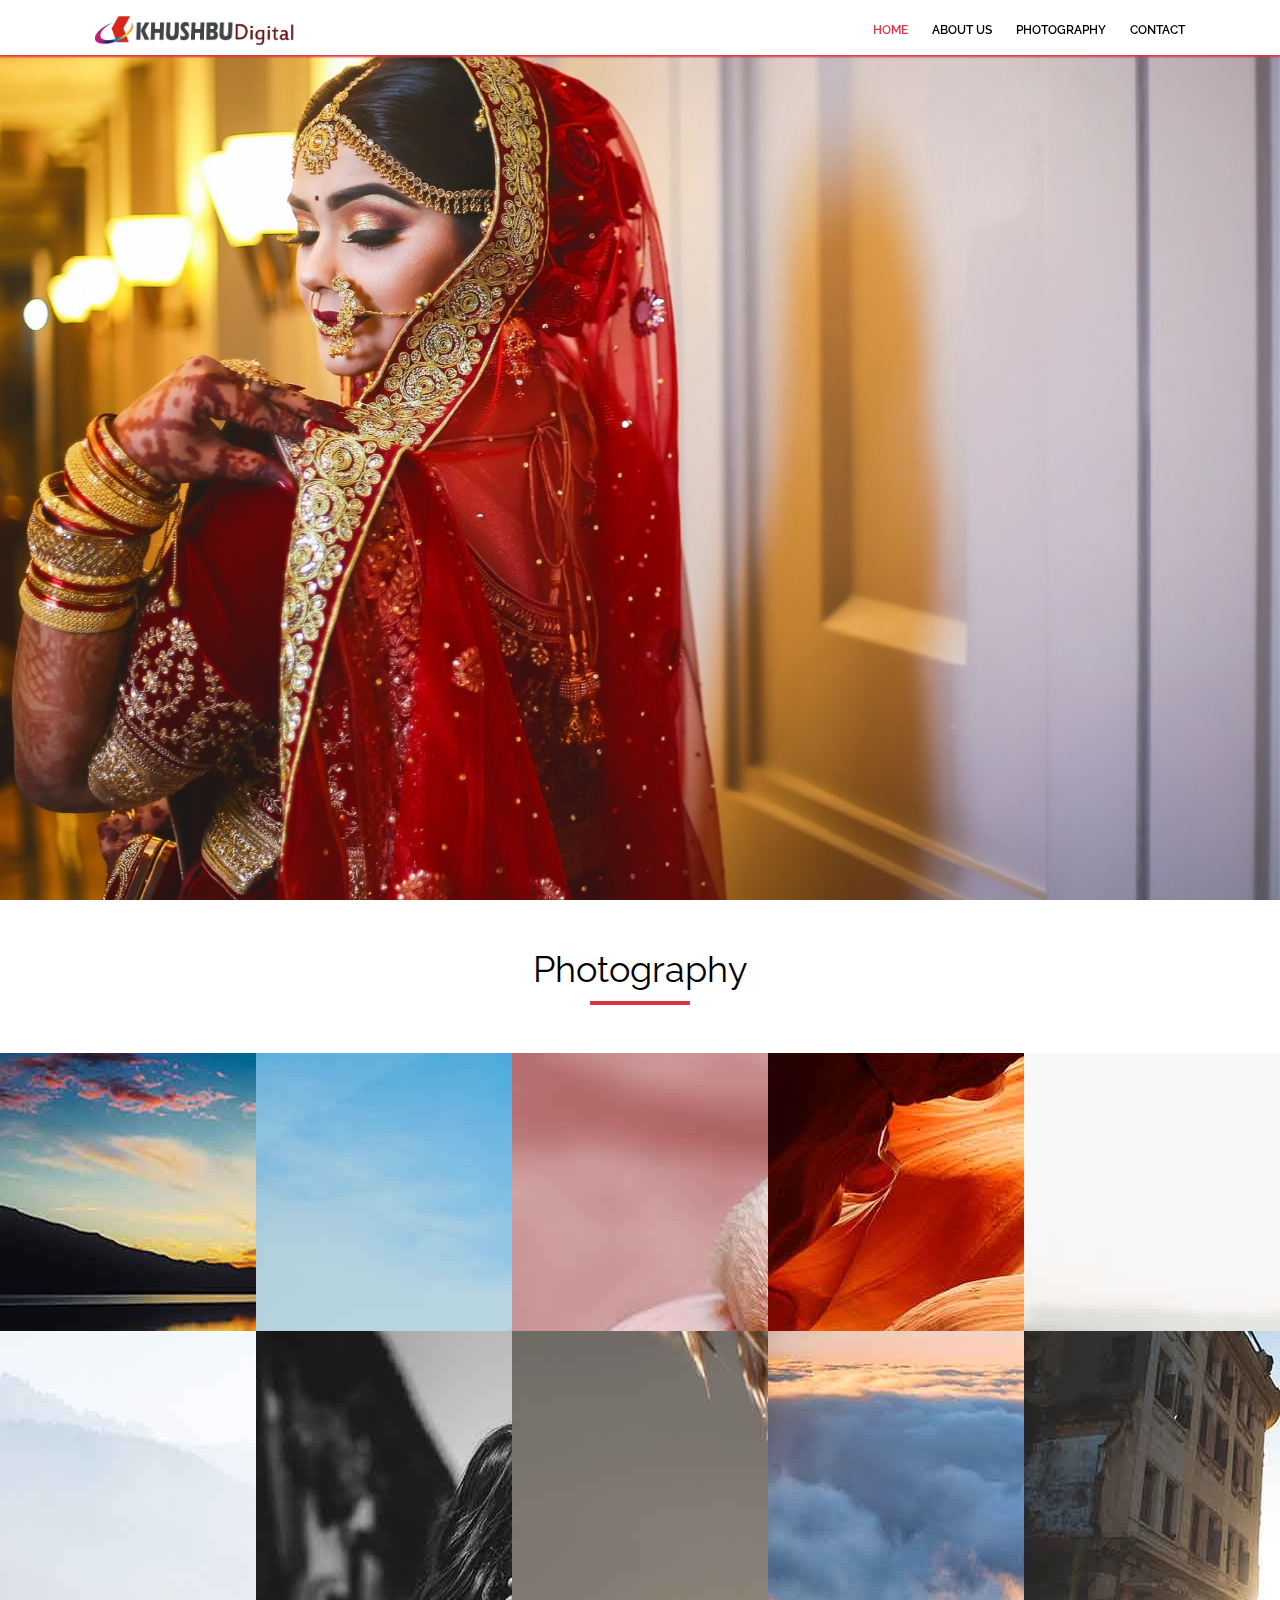
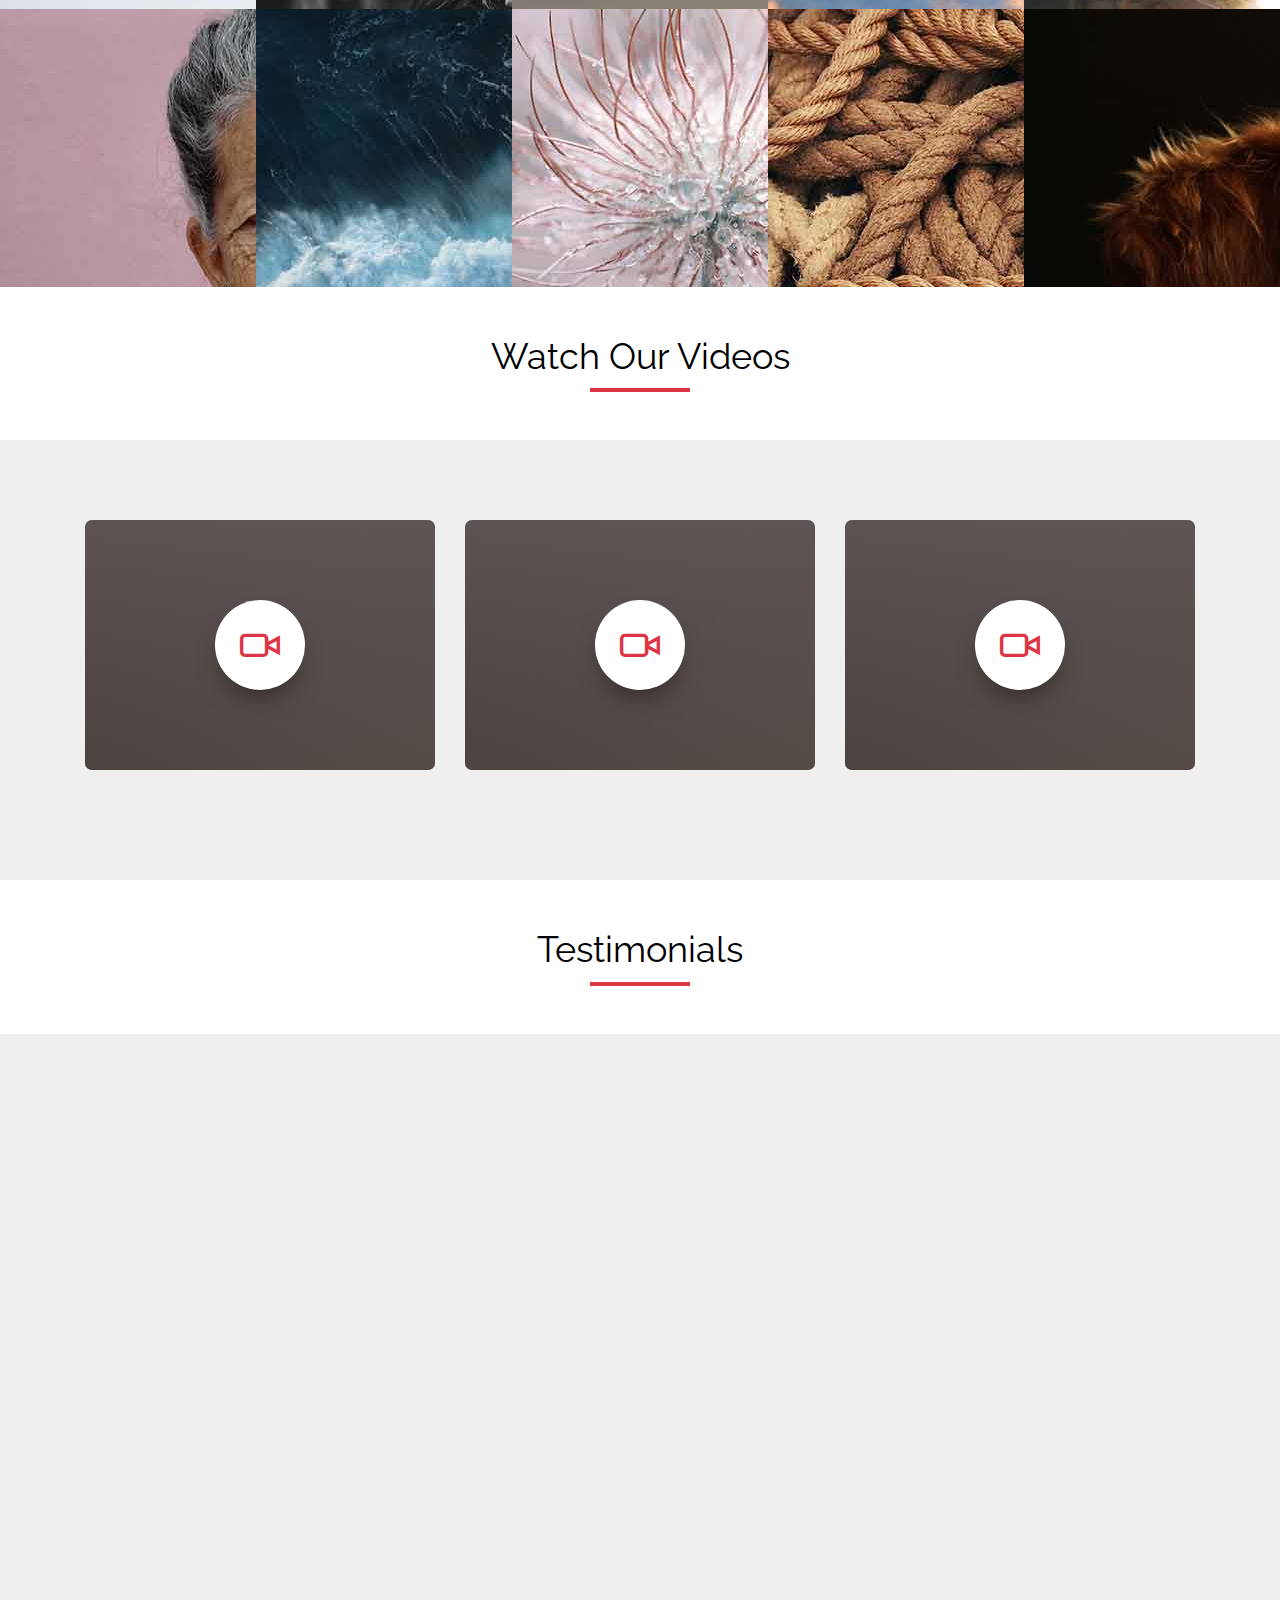
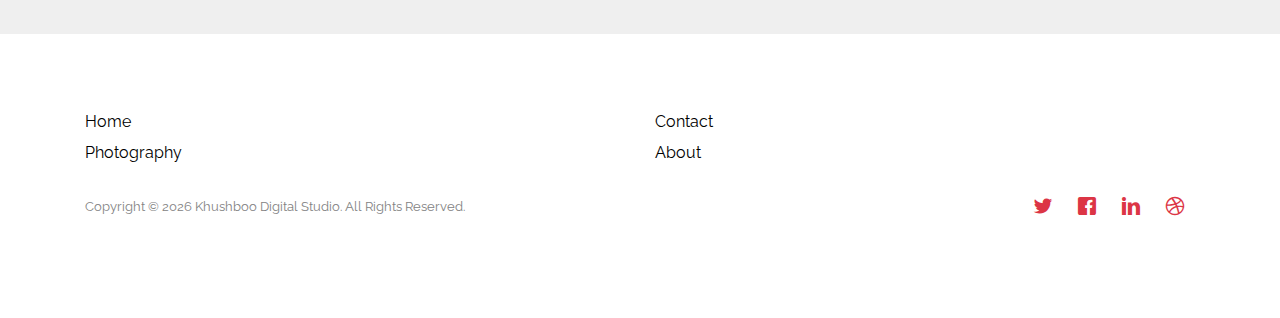
<file: index.html>
<!DOCTYPE html>
<html lang="en">

<head>
	<meta charset="UTF-8">
	<meta name="viewport" content="width=device-width, initial-scale=1.0">
	<meta http-equiv="X-UA-Compatible" content="ie=edge">
	<title>Khushboo Digital</title>
	<!-- <meta name="description" content="Free HTML5 Website Template by FreeHTML5.co" /> -->
	<!-- font awesome Icons -->
	<link rel="stylesheet" href="https://cdnjs.cloudflare.com/ajax/libs/font-awesome/4.7.0/css/font-awesome.min.css">
	<!-- Google Fonts -->
	<link href='https://fonts.googleapis.com/css?family=Raleway:400,300,600,400italic,700' rel='stylesheet'
		type='text/css'>
	<!-- Animate.css -->
	<link rel="stylesheet" href="css/animate.css">
	<!-- Icomoon Icon Fonts-->
	<link rel="stylesheet" href="css/icomoon.css">
	<!-- Bootstrap  -->
	<link rel="stylesheet" href="css/bootstrap.css">
	<!-- Magnific Popup -->
	<link rel="stylesheet" href="css/magnific-popup.css">
	<!-- Owl Carousel  -->
	<link rel="stylesheet" href="css/owl.carousel.min.css">
	<link rel="stylesheet" href="css/owl.theme.default.min.css">
	<link rel="stylesheet" href="css/swiper.min.css">
	<link rel="stylesheet" href="css/bannerslider.css">
	<link rel="stylesheet" href="css/owl.carousel.min.css">
	<link rel="stylesheet" href="css/photographyslider.css">
	<!-- Theme style  -->
	<link rel="stylesheet" href="css/style.min.css">
	<!-- Modernizr JS -->
	<script src="js/modernizr-2.6.2.min.js"></script>

</head>

<body>
	<div class="gtco-loader"></div>

	<div id="page">
		<!-- Header  -->
		<nav class="gtco-nav" role="navigation">
			<div class="gtco-container fixed-top d-flex justify-content-between align-items-center">
				<div id="gtco-logo">
					<a href="index.html">
						<img src="./images/logo.png" width="200" alt="Logo">
					</a>
				</div>
				<div class="menu-1">
					<ul class="mb-0">
						<li class="active"><a href="index.html">Home</a></li>
						<li><a href="about.html">About Us</a></li>
						<li>
							<a href="photography.html">Photography</a>
						</li>
						<li><a href="contact.html">Contact</a></li>
					</ul>
				</div>
			</div>
		</nav>
		<!-- Ends: Header -->

		<!-- Banner Slider section  -->
		<!-- <section class="bannerslider owl-theme"> -->
		<div class="banner-ilu0 home-swiper-container">
			<div class="swiper-wrapper">
				<img src="./img/slider/slider3.jpg" class="swiper-slide swiper-img-sm">
				<img src="./img/slider/slider4.jpg" class="swiper-slide">
				<img src="./img/slider/slider1.jpg" class="swiper-slide">
				<img src="./img/slider/slider2.jpg" class="swiper-slide">
				<img src="./img/slider/slider5.jpg" class="swiper-slide">
				<img src="./img/slider/slider2.jpg" class="swiper-slide">
			</div>
		</div>
		<!-- </section> -->
		<!-- Ends: Banner Slider section  -->

		<div class="d-flex flex-column w-100 align-items-center py-5">
			<h1 class="section-title">Photography</h1>
			<div class="section-title-border"></div>
		</div>

		<!-- Photography Slider section  -->
		<section class="hero-section">
			<div class="hero-slider owl-carousel">
				<div class="hero-item portfolio-item set-bg" data-setbg="img/portfolio/1.jpg">
					<a href="photography.html" class="hero-link">
						<h2>Take a look at my Portfolio</h2>
					</a>
				</div>
				<div class="hero-item portfolio-item set-bg" data-setbg="img/portfolio/2.jpg">
					<a href="photography.html" class="hero-link">
						<h2>Take a look at my Portfolio</h2>
					</a>
				</div>
				<div class="hero-item portfolio-item set-bg" data-setbg="img/portfolio/3.jpg">
					<a href="photography.html" class="hero-link">
						<h2>Take a look at my Portfolio</h2>
					</a>
				</div>
				<div class="hero-item portfolio-item set-bg" data-setbg="img/portfolio/4.jpg">
					<a href="photography.html" class="hero-link">
						<h2>Take a look at my Portfolio</h2>
					</a>
				</div>
				<div class="hero-item portfolio-item set-bg" data-setbg="img/portfolio/5.jpg">
					<a href="photography.html" class="hero-link">
						<h2>Take a look at my Portfolio</h2>
					</a>
				</div>
				<div class="hero-item portfolio-item set-bg" data-setbg="img/portfolio/6.jpg">
					<a href="photography.html" class="hero-link">
						<h2>Take a look at my Portfolio</h2>
					</a>
				</div>
				<div class="hero-item portfolio-item set-bg" data-setbg="img/portfolio/7.jpg">
					<a href="photography.html" class="hero-link">
						<h2>Take a look at my Portfolio</h2>
					</a>
				</div>
			</div>
			<div class="hero-slider owl-carousel">
				<div class="hero-item portfolio-item set-bg" data-setbg="img/portfolio/8.jpg">
					<a href="photography.html" class="hero-link">
						<h2>Take a look at my Portfolio</h2>
					</a>
				</div>
				<div class="hero-item portfolio-item set-bg" data-setbg="img/portfolio/9.jpg">
					<a href="photography.html" class="hero-link">
						<h2>Take a look at my Portfolio</h2>
					</a>
				</div>
				<div class="hero-item portfolio-item set-bg" data-setbg="img/portfolio/10.jpg">
					<a href="photography.html" class="hero-link">
						<h2>Take a look at my Portfolio</h2>
					</a></div>
				<div class="hero-item portfolio-item set-bg" data-setbg="img/portfolio/11.jpg">
					<a href="photography.html" class="hero-link">
						<h2>Take a look at my Portfolio</h2>
					</a>
				</div>
				<div class="hero-item portfolio-item set-bg" data-setbg="img/portfolio/12.jpg">
					<a href="photography.html" class="hero-link">
						<h2>Take a look at my Portfolio</h2>
					</a>
				</div>
				<div class="hero-item portfolio-item set-bg" data-setbg="img/portfolio/13.jpg">
					<a href="photography.html" class="hero-link">
						<h2>Take a look at my Portfolio</h2>
					</a>
				</div>
				<div class="hero-item portfolio-item set-bg" data-setbg="img/portfolio/14.jpg">
					<a href="photography.html" class="hero-link">
						<h2>Take a look at my Portfolio</h2>
					</a>
				</div>
			</div>
			<div class="hero-slider owl-carousel">
				<div class="hero-item portfolio-item set-bg" data-setbg="img/portfolio/15.jpg">
					<a href="photography.html" class="hero-link">
						<h2>Take a look at my Portfolio</h2>
					</a>
				</div>
				<div class="hero-item portfolio-item set-bg" data-setbg="img/portfolio/16.jpg">
					<a href="photography.html" class="hero-link">
						<h2>Take a look at my Portfolio</h2>
					</a>
				</div>
				<div class="hero-item portfolio-item set-bg" data-setbg="img/portfolio/17.jpg">
					<a href="photography.html" class="hero-link">
						<h2>Take a look at my Portfolio</h2>
					</a>
				</div>
				<div class="hero-item portfolio-item set-bg" data-setbg="img/portfolio/18.jpg">
					<a href="photography.html" class="hero-link">
						<h2>Take a look at my Portfolio</h2>
					</a>
				</div>
				<div class="hero-item portfolio-item set-bg" data-setbg="img/portfolio/19.jpg">
					<a href="photography.html" class="hero-link">
						<h2>Take a look at my Portfolio</h2>
					</a>
				</div>
				<div class="hero-item portfolio-item set-bg" data-setbg="img/portfolio/20.jpg">
					<a href="photography.html" class="hero-link">
						<h2>Take a look at my Portfolio</h2>
					</a>
				</div>
				<div class="hero-item portfolio-item set-bg" data-setbg="img/portfolio/21.jpg">
					<a href="photography.html" class="hero-link">
						<h2>Take a look at my Portfolio</h2>
					</a>
				</div>
			</div>
		</section>
		<!-- Ends: Photography Slider section  -->

		<div class="d-flex flex-column w-100 align-items-center py-5">
			<h1 class="section-title">Watch Our Videos</h1>
			<div class="section-title-border"></div>
		</div>

		<!-- Videos Slider section  -->
		<section id="gtco-features-2">
			<div class="gtco-container">
				<div class="row">
					<div class="col-md-4">
						<div class="gtco-video gtco-video-sm gtco-video-bg"
							style="background-image: url(images/img_1.jpg); ">
							<a href="https://vimeo.com/channels/staffpicks/93951774" class="popup-vimeo"><i
									class="icon-video"></i></a>
							<div class="overlay"></div>
						</div>
					</div>
					<div class="col-md-4">
						<div class="gtco-video gtco-video-sm gtco-video-bg"
							style="background-image: url(images/img_1.jpg); ">
							<a href="https://vimeo.com/channels/staffpicks/93951774" class="popup-vimeo"><i
									class="icon-video"></i></a>
							<div class="overlay"></div>
						</div>
					</div>
					<div class="col-md-4">
						<div class="gtco-video gtco-video-sm gtco-video-bg"
							style="background-image: url(images/img_1.jpg); ">
							<a href="https://vimeo.com/channels/staffpicks/93951774" class="popup-vimeo"><i
									class="icon-video"></i></a>
							<div class="overlay"></div>
						</div>
					</div>
				</div>
			</div>
		</section>
		<!-- End: Videos Slider section  -->

		<div class="d-flex flex-column w-100 align-items-center py-5">
			<h1 class="section-title">Testimonials</h1>
			<div class="section-title-border"></div>
		</div>

		<!-- Testimonial Slider section  -->
		<div id="gtco-testimonial">
			<div class="gtco-container">
				<div class="row animate-box">
					<div class="owl-carousel owl-carousel-fullwidth">
						<div class="item d-flex align-content-stretch" style="height: 400px;">
							<div class="testimony-slide active text-center">
								<figure>
									<img src="images/person_1.jpg" alt="user">
								</figure>
								<h4 class="d-flex justify-content-center align-items-center my-3">
									Nikita
									<span class="fa fa-heart text-danger mx-2"></span>
									Pritesh
								</h4>
								<blockquote>
									<p>Far far away, behind the word mountains, far from the countries Vokalia
										and Consonantia, there live the blind texts. Separated they live in
										Bookmarksgrove right at the coast of the Semantics, a large language
										ocean.
									</p>
								</blockquote>
							</div>
						</div>
						<div class="item d-flex align-content-stretch" style="height: 400px;">
							<div class="testimony-slide active text-center">
								<figure>
									<img src="images/person_2.jpg" alt="user">
								</figure>
								<h4 class="d-flex justify-content-center align-items-center my-3">
									Nisha
									<span class="fa fa-heart text-danger mx-2"></span>
									Mayank
								</h4>
								<blockquote>
									<p>Far far away, behind the word mountains, far from the countries Vokalia
										and Consonantia, there live the blind texts. Separated they live in
										Bookmarksgrove right at the coast of the Semantics, a large language
										ocean.Far far away, behind the word mountains, far from the countries Vokalia
										and Consonantia, there live the blind texts. Separated they live in
										Bookmarksgrove right at the coast of the Semantics, a large language
										ocean.
									</p>
								</blockquote>
							</div>
						</div>
						<div class="item d-flex align-content-stretch" style="height: 400px;">
							<div class="testimony-slide active text-center">
								<figure>
									<img src="images/person_3.jpg" alt="user">
								</figure>
								<h4 class="d-flex justify-content-center align-items-center my-3">
									Jency
									<span class="fa fa-heart text-danger mx-2"></span>
									Daksh
								</h4>
								<blockquote>
									<p>Far far away, behind the word mountains, far from the countries Vokalia
										and Consonantia, there live the blind texts. Separated they live in
										Bookmarksgrove right at the coast of the Semantics, a large language
										ocean.
									</p>
								</blockquote>
							</div>
						</div>
					</div>
				</div>
			</div>
		</div>
		<!-- Enda: Testimonial Slider section  -->

		<!-- Footer section  -->
		<footer id="gtco-footer" role="contentinfo">
			<div class="gtco-container">
				<div class="row justify-content-between">
					<div class="col-6">
						<ul class="gtco-footer-links">
							<li><a href="index.html">Home</a></li>
							<li><a href="photography.html">Photography</a></li>
						</ul>
					</div>
					<div class="col-6">
						<ul class="gtco-footer-links">
							<li><a href="contact.html">Contact</a></li>
							<li><a href="about.html">About</a></li>
						</ul>
					</div>
				</div>
				<div class="row copyright">
					<div class="col-md-12">
						<p class="pull-left">
							<small class="block">Copyright © <span id="copyrightYear"></span> Khushboo Digital Studio.
								All Rights Reserved.</small>
						</p>
						<p class="pull-right">
							<ul class="gtco-social-icons pull-right">
								<li><a href="#"><i class="icon-twitter"></i></a></li>
								<li><a href="#"><i class="icon-facebook"></i></a></li>
								<li><a href="#"><i class="icon-linkedin"></i></a></li>
								<li><a href="#"><i class="icon-dribbble"></i></a></li>
							</ul>
						</p>
					</div>
				</div>
			</div>
		</footer>
		<!-- Ends: Footer section  -->
	</div>

	<div class="gototop js-top">
		<a href="#" class="js-gotop"><i class="fa fa-arrow-up text-white"></i></a>
	</div>

	<!-- jQuery -->
	<script src="js/jquery.min.js"></script>
	<script src="js/swiper.min.js"></script>
	<!-- jQuery Easing -->
	<script src="js/jquery.easing.1.3.js"></script>
	<!-- Bootstrap -->
	<script src="js/bootstrap.min.js"></script>
	<!-- Waypoints -->
	<script src="js/jquery.waypoints.min.js"></script>
	<!-- Carousel -->

	<script src="js/owl.carousel.min.js"></script>
	<script src="js/jquery.slicknav.min.js"></script>
	<!-- countTo -->
	<script src="js/jquery.countTo.js"></script>
	<!-- Magnific Popup -->
	<script src="js/jquery.magnific-popup.min.js"></script>
	<script src="js/magnific-popup-options.js"></script>
	<!-- Main -->
	<script src="js/main.js"></script>
</body>

</html>
</file>
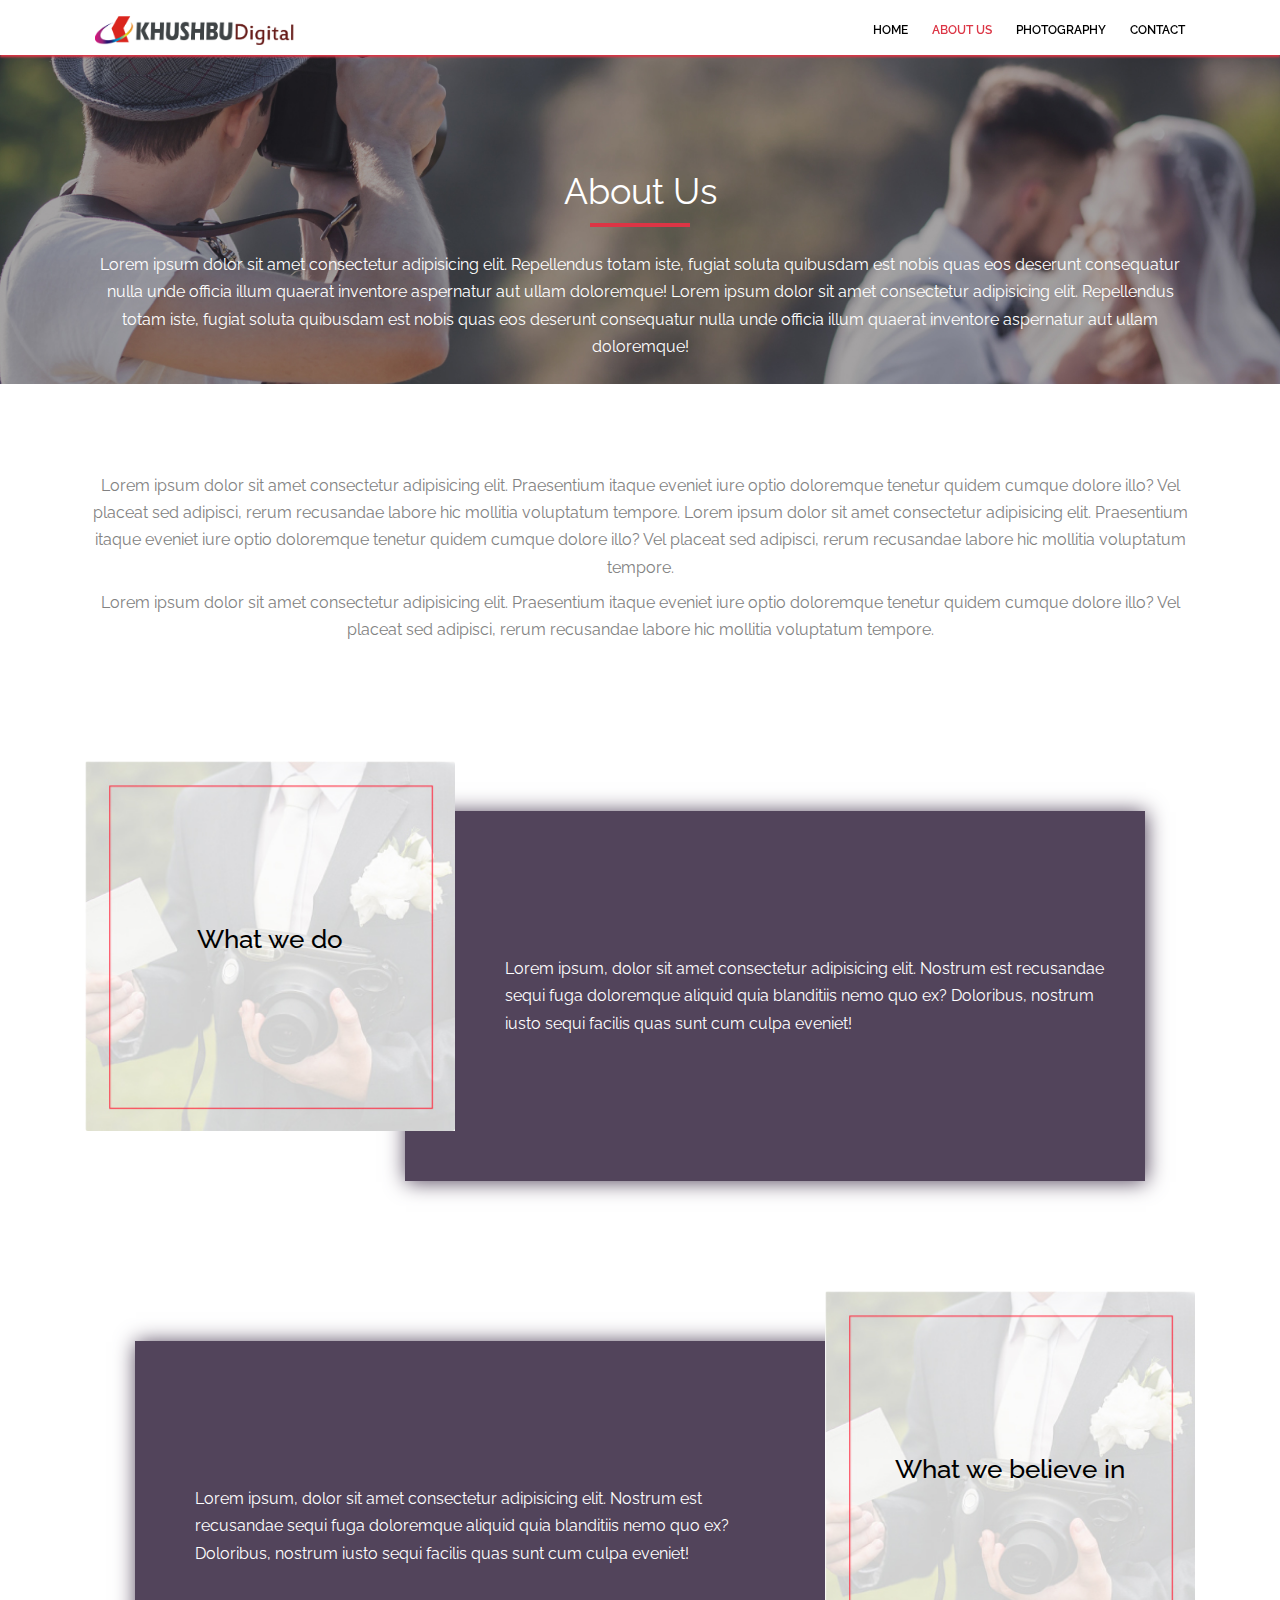
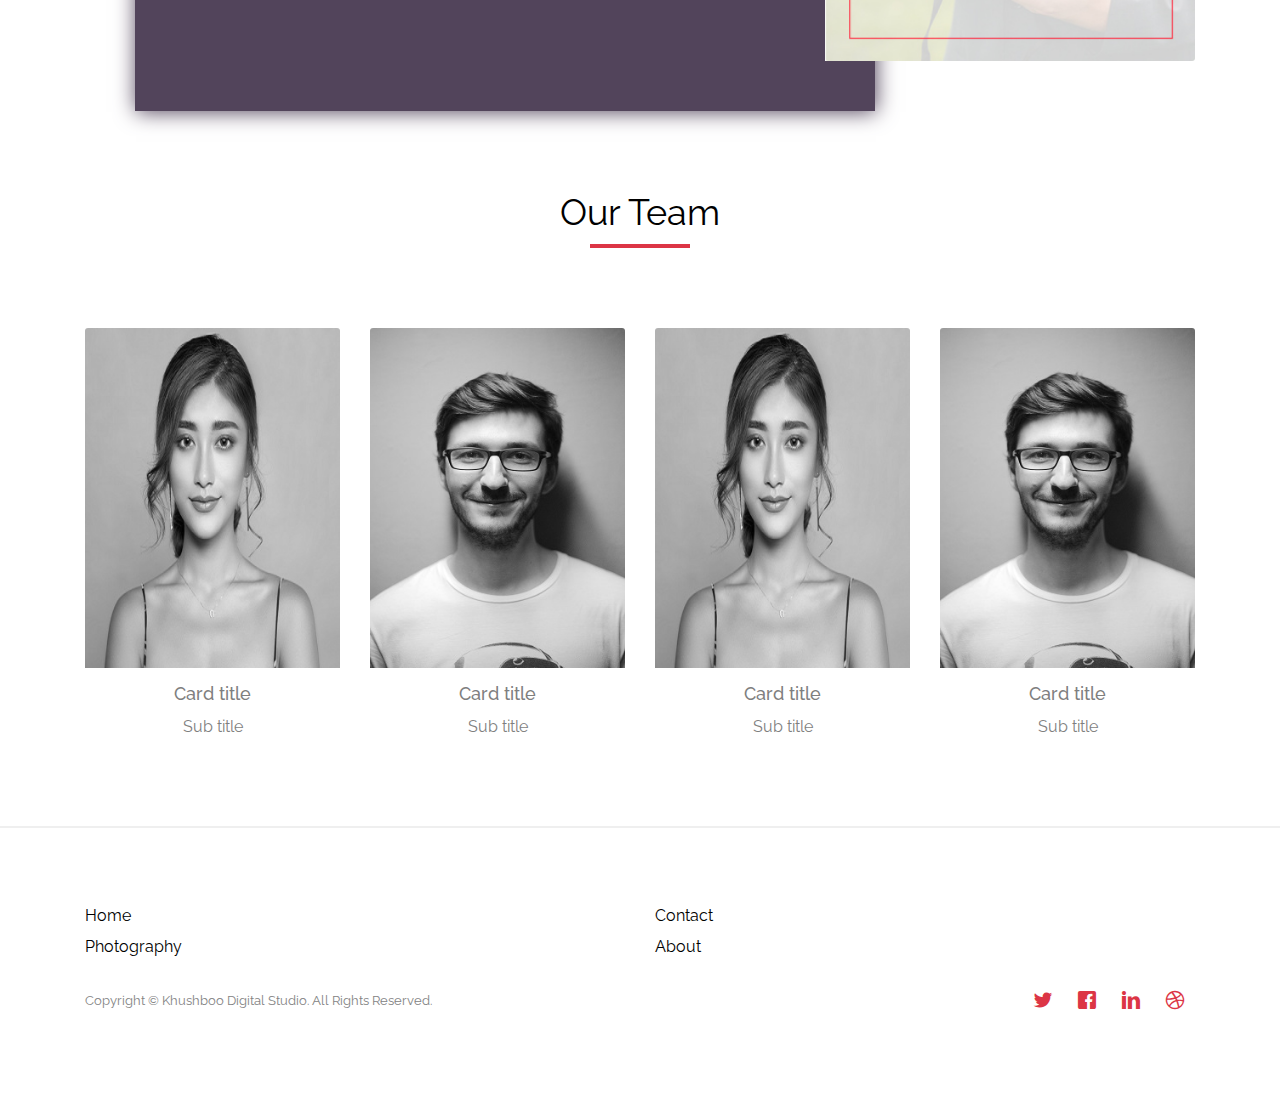
<file: about.html>
<!DOCTYPE html>
<html lang="en">

<head>
	<meta charset="UTF-8">
	<meta name="viewport" content="width=device-width, initial-scale=1.0">
	<meta http-equiv="X-UA-Compatible" content="ie=edge">
	<title>Khushboo Studio | About Us</title>
	<!-- <meta name="description" content="Free HTML5 Website Template by FreeHTML5.co" /> -->
	<!-- font awesome Icons -->
	<link rel="stylesheet" href="https://cdnjs.cloudflare.com/ajax/libs/font-awesome/4.7.0/css/font-awesome.min.css">
	<!-- Google Fonts -->
	<link href='https://fonts.googleapis.com/css?family=Raleway:400,300,600,400italic,700' rel='stylesheet'
		type='text/css'>
	<!-- Animate.css -->
	<!-- <link rel="stylesheet" href="css/animate.css"> -->
	<link rel="stylesheet" href="https://cdnjs.cloudflare.com/ajax/libs/animate.css/3.7.2/animate.min.css">
	<!-- Icomoon Icon Fonts-->
	<link rel="stylesheet" href="css/icomoon.css">
	<!-- Bootstrap  -->
	<link rel="stylesheet" href="css/bootstrap.css">

	<!-- Magnific Popup -->
	<link rel="stylesheet" href="css/magnific-popup.css">

	<!-- Owl Carousel  -->
	<link rel="stylesheet" href="css/owl.carousel.min.css">
	<link rel="stylesheet" href="css/owl.theme.default.min.css">

	<!-- Theme style  -->
	<link rel="stylesheet" href="css/style.min.css">

	<!-- Modernizr JS -->
	<script src="js/modernizr-2.6.2.min.js"></script>
</head>

<body>

	<div class="gtco-loader"></div>

	<div id="page">
		<!-- Header  -->
		<nav class="gtco-nav bg-light" role="navigation">
			<div class="gtco-container fixed-top d-flex justify-content-between align-items-center">
				<div id="gtco-logo">
					<a href="index.html">
						<img src="./images/logo.png" width="200" alt="Logo">
					</a>
				</div>
				<div class="menu-1">
					<ul class="mb-0">
						<li><a href="index.html">Home</a></li>
						<li class="active"><a href="about.html">About Us</a></li>
						<li>
							<a href="photography.html">Photography</a>
						</li>
						<li><a href="contact.html">Contact</a></li>
					</ul>
				</div>
			</div>
		</nav>
		<!-- Ends: Header -->

		<header id="gtco-header" class="gtco-cover gtco-cover-sm" role="banner">
			<div class="gtco-container">
				<div class="d-flex flex-column align-items-center">
					<h1 class="section-title text-white">About Us</h1>
					<div class="section-title-border"></div>
					<p class="text-center my-4">
						Lorem ipsum dolor sit amet consectetur adipisicing elit. Repellendus totam iste, fugiat soluta
						quibusdam est nobis quas eos deserunt consequatur nulla unde officia illum quaerat inventore
						aspernatur aut ullam doloremque! Lorem ipsum dolor sit amet consectetur adipisicing elit.
						Repellendus totam iste, fugiat soluta
						quibusdam est nobis quas eos deserunt consequatur nulla unde officia illum quaerat inventore
						aspernatur aut ullam doloremque!
					</p>
				</div>
			</div>
		</header>

		<div class="gtco-section">
			<div class="gtco-container">
				<p class="text-center my-2">
					Lorem ipsum dolor sit amet consectetur adipisicing elit. Praesentium itaque eveniet iure optio
					doloremque tenetur quidem cumque dolore illo? Vel placeat sed adipisci, rerum recusandae labore hic
					mollitia voluptatum tempore.
					Lorem ipsum dolor sit amet consectetur adipisicing elit. Praesentium itaque eveniet iure optio
					doloremque tenetur quidem cumque dolore illo? Vel placeat sed adipisci, rerum recusandae labore hic
					mollitia voluptatum tempore.
				</p>
				<p class="text-center my-2">
					Lorem ipsum dolor sit amet consectetur adipisicing elit. Praesentium itaque eveniet iure optio
					doloremque tenetur quidem cumque dolore illo? Vel placeat sed adipisci, rerum recusandae labore hic
					mollitia voluptatum tempore.
				</p>
			</div>
		</div>

		<div id="about-block">
			<div class="gtco-container">
				<!-- <h1 class="animated infinite bounce delay-2s">Example Animate</h1> -->
				<div class="what-we-do-block">
					<div class="gtco-section row no-gutters position-relative">
						<div class="col-12 col-md-4 card-block">
							<div class="card myelement">
								<img src="./images/about-banner_files/about-blog.jpg" class="card-img" alt="What We Do">
								<div class="card-img-overlay">
									<h5 class="card-title">What we do</h5>
								</div>
							</div>
						</div>
						<div class="col-12 col-md-8 about-content-block mt-5 mt-md-0">
							<div class="about-sub-content-block">
								Lorem ipsum, dolor sit amet consectetur adipisicing elit. Nostrum est recusandae sequi
								fuga
								doloremque aliquid quia blanditiis nemo quo ex? Doloribus, nostrum iusto sequi facilis
								quas
								sunt cum culpa eveniet!
							</div>
						</div>
					</div>
					<div class="gtco-section row no-gutters position-relative">
						<div
							class="col-12 col-md-8 order-2 order-md-1 about-content-block about-content-block-right mt-5 mt-md-0">
							<div class="about-sub-content-block">
								Lorem ipsum, dolor sit amet consectetur adipisicing elit. Nostrum est recusandae sequi
								fuga
								doloremque aliquid quia blanditiis nemo quo ex? Doloribus, nostrum iusto sequi facilis
								quas
								sunt cum culpa eveniet!
							</div>
						</div>
						<div class="col-12 col-md-4 order-1 order-md-2 card-block">
							<div class="card myelement">
								<img src="./images/about-banner_files/about-blog.jpg" class="card-img" alt="What We Do">
								<div class="card-img-overlay">
									<h5 class="card-title">What we believe in</h5>
								</div>
							</div>
						</div>
					</div>
				</div>
				<div class="d-flex flex-column w-100 align-items-center">
					<h1 class="section-title">Our Team</h1>
					<div class="section-title-border"></div>
				</div>
				<div class="our-team-block">
					<div class="gtco-section row position-relative">
						<div class="col-12 col-md-3">
							<div class="card">
								<img class="card-img-top w-100" src="./images/team/member-1.jpg" alt="Card image cap">
								<div class="card-bodycard-title px-0">
									<h4 class="card-title">Card title</h4>
									<h5 class="card-sub-title">Sub title</h5>
								</div>
							</div>
						</div>
						<div class="col-12 col-md-3">
							<div class="card">
								<img class="card-img-top w-100" src="./images/team/member-2.jpg" alt="Card image cap">
								<div class="card-bodycard-title px-0">
									<h4 class="card-title">Card title</h4>
									<h5 class="card-sub-title">Sub title</h5>
								</div>
							</div>
						</div>
						<div class="col-12 col-md-3">
							<div class="card">
								<img class="card-img-top w-100" src="./images/team/member-1.jpg" alt="Card image cap">
								<div class="card-bodycard-title px-0">
									<h4 class="card-title">Card title</h4>
									<h5 class="card-sub-title">Sub title</h5>
								</div>
							</div>
						</div>
						<div class="col-12 col-md-3">
							<div class="card">
								<img class="card-img-top w-100" src="./images/team/member-2.jpg" alt="Card image cap">
								<div class="card-bodycard-title px-0">
									<h4 class="card-title">Card title</h4>
									<h5 class="card-sub-title">Sub title</h5>
								</div>
							</div>
						</div>
					</div>
				</div>
			</div>
		</div>

		<!-- Footer section  -->
		<footer id="gtco-footer" role="contentinfo">
			<div class="gtco-container">
				<div class="row justify-content-between">
					<div class="col-6">
						<ul class="gtco-footer-links">
							<li><a href="index.html">Home</a></li>
							<li><a href="photography.html">Photography</a></li>
						</ul>
					</div>
					<div class="col-6">
						<ul class="gtco-footer-links">
							<li><a href="contact.html">Contact</a></li>
							<li><a href="about.html">About</a></li>
						</ul>
					</div>
				</div>
				<div class="row copyright">
					<div class="col-md-12">
						<p class="pull-left">
							<small class="block">Copyright © <span id="copyrightYear"></span> Khushboo Digital Studio.
								All Rights Reserved.</small>
						</p>
						<p class="pull-right">
							<ul class="gtco-social-icons pull-right">
								<li><a href="#"><i class="icon-twitter"></i></a></li>
								<li><a href="#"><i class="icon-facebook"></i></a></li>
								<li><a href="#"><i class="icon-linkedin"></i></a></li>
								<li><a href="#"><i class="icon-dribbble"></i></a></li>
							</ul>
						</p>
					</div>
				</div>
			</div>
		</footer>
		<!-- Ends: Footer section  -->
	</div>

	<div class="gototop js-top">
		<a href="#" class="js-gotop"><i class="icon-arrow-up"></i></a>
	</div>

	<!-- jQuery -->
	<script src="js/jquery.min.js"></script>
	<!-- jQuery Easing -->
	<script src="js/jquery.easing.1.3.js"></script>
	<!-- Bootstrap -->
	<script src="js/bootstrap.min.js"></script>
	<!-- Waypoints -->
	<script src="js/jquery.waypoints.min.js"></script>
	<!-- Carousel -->
	<script src="js/owl.carousel.min.js"></script>
	<!-- countTo -->
	<script src="js/jquery.countTo.js"></script>
	<!-- Magnific Popup -->
	<script src="js/jquery.magnific-popup.min.js"></script>
	<script src="js/magnific-popup-options.js"></script>
	<!-- Main -->
	<script src="js/main.js"></script>

</body>

</html>
</file>
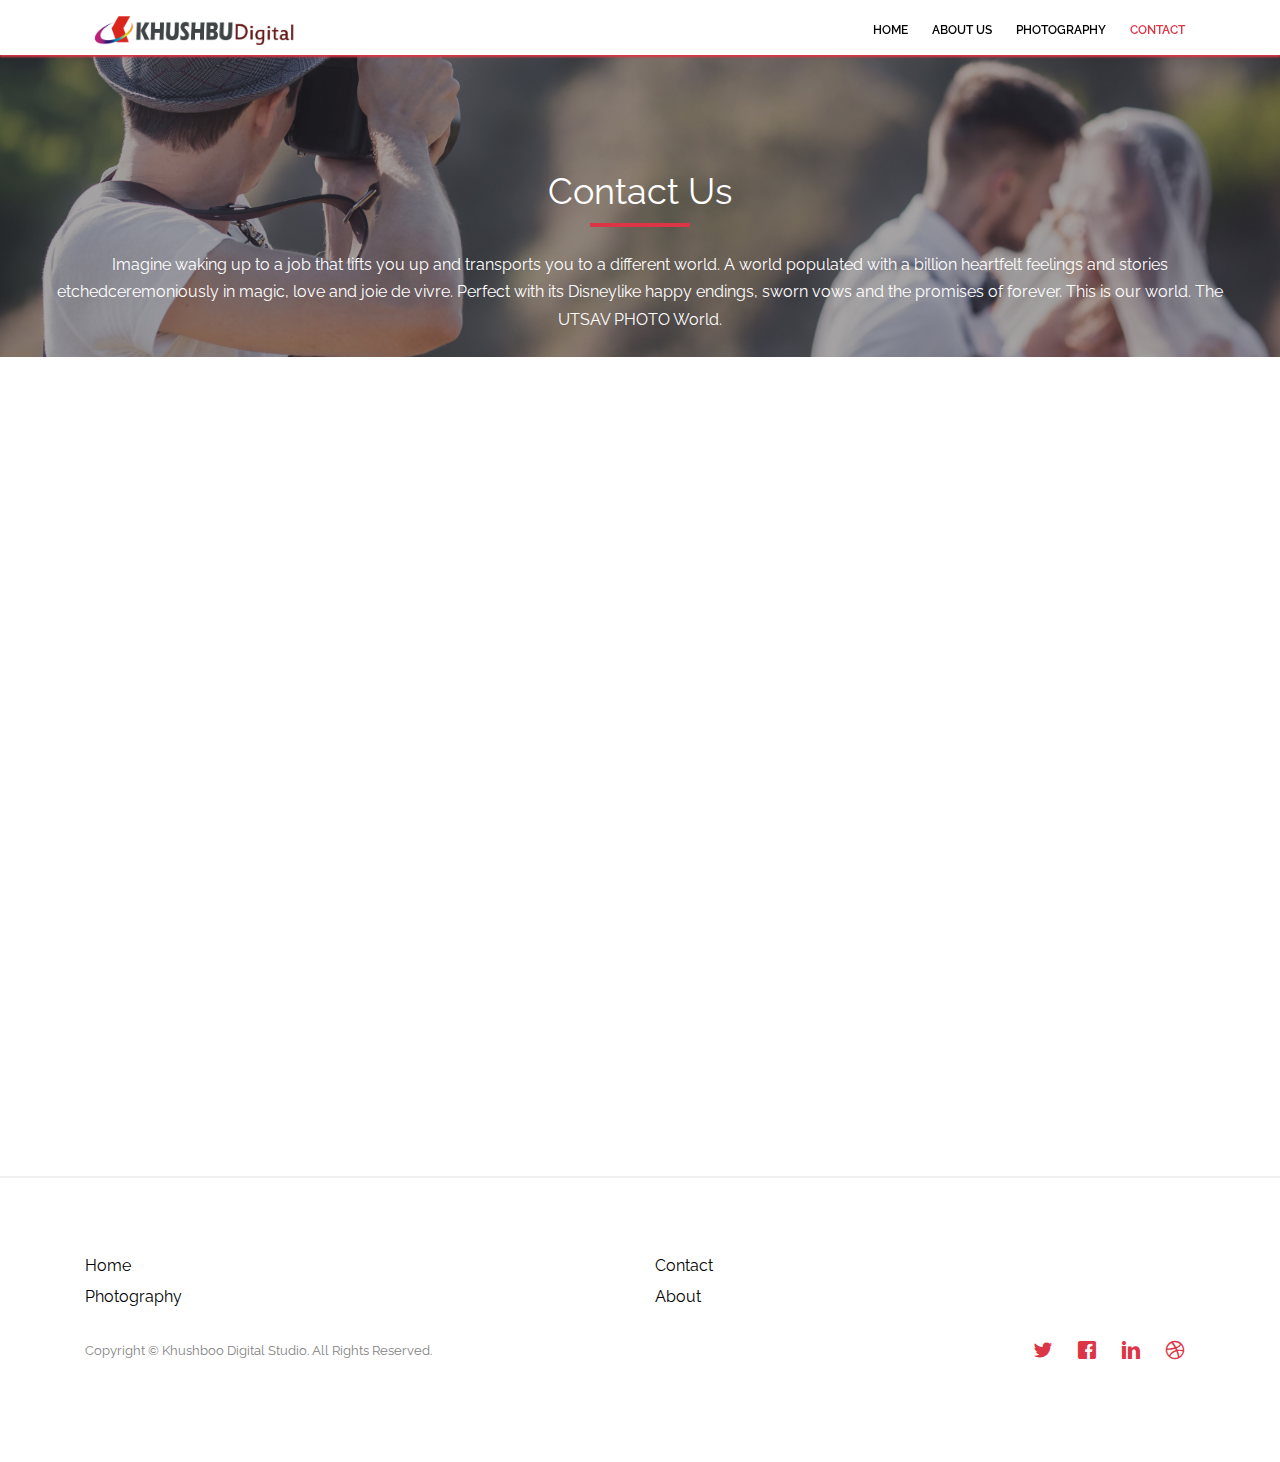
<file: contact.html>
<!DOCTYPE html>
<html lang="en">

<head>
	<meta charset="UTF-8">
	<meta name="viewport" content="width=device-width, initial-scale=1.0">
	<meta http-equiv="X-UA-Compatible" content="ie=edge">
	<title>Khushboo Studio | Contact US</title>
	<!-- <meta name="description" content="Free HTML5 Website Template by FreeHTML5.co" /> -->
	<!-- font awesome Icons -->
	<link rel="stylesheet" href="https://cdnjs.cloudflare.com/ajax/libs/font-awesome/4.7.0/css/font-awesome.min.css">
	<!-- Google Fonts -->
	<link href='https://fonts.googleapis.com/css?family=Raleway:400,300,600,400italic,700' rel='stylesheet'
		type='text/css'>
	<!-- Animate.css -->
	<link rel="stylesheet" href="css/animate.css">
	<!-- Icomoon Icon Fonts-->
	<link rel="stylesheet" href="css/icomoon.css">
	<!-- Bootstrap  -->
	<link rel="stylesheet" href="css/bootstrap.css">

	<!-- Magnific Popup -->
	<link rel="stylesheet" href="css/magnific-popup.css">

	<!-- Owl Carousel  -->
	<link rel="stylesheet" href="css/owl.carousel.min.css">
	<link rel="stylesheet" href="css/owl.theme.default.min.css">

	<!-- Theme style  -->
	<link rel="stylesheet" href="css/style.min.css">

	<!-- Modernizr JS -->
	<script src="js/modernizr-2.6.2.min.js"></script>
</head>

<body>

	<div class="gtco-loader"></div>

	<div id="page">
		<!-- Header  -->
		<nav class="gtco-nav bg-light" role="navigation">
			<div class="gtco-container fixed-top d-flex justify-content-between align-items-center">
				<div id="gtco-logo">
					<a href="index.html">
						<img src="./images/logo.png" width="200" alt="Logo">
					</a>
				</div>
				<div class="menu-1">
					<ul class="mb-0">
						<li><a href="index.html">Home</a></li>
						<li><a href="about.html">About Us</a></li>
						<li><a href="photography.html">Photography</a></li>
						<li class="active"><a href="contact.html">Contact</a></li>
					</ul>
				</div>
			</div>
		</nav>
		<!-- Ends: Header -->

		<header id="gtco-header" class="gtco-cover gtco-cover-sm" role="banner">
			<div class="d-flex flex-column align-items-center px-5">
				<h1 class="section-title text-white">Contact Us</h1>
				<div class="section-title-border"></div>
				<p class="text-center my-4">
					Imagine waking up to a job that lifts you up and transports you to a different world. A world
					populated with a billion heartfelt feelings and stories etchedceremoniously in magic, love and joie
					de vivre. Perfect with its Disneylike happy endings, sworn vows and the promises of forever. This is
					our world. The UTSAV PHOTO World.
				</p>
			</div>
		</header>

		<div class="gtco-section">
			<div class="gtco-container">
				<div class="row">
					<div class="col-md-6 animate-box">
						<h3>Get In Touch</h3>
						<form action="#">
							<div class="row form-group">
								<div class="col-md-6">
									<label for="fname">First Name</label>
									<input type="text" id="fname" class="form-control" placeholder="Your firstname">
								</div>
								<div class="col-md-6">
									<label for="lname">Last Name</label>
									<input type="text" id="lname" class="form-control" placeholder="Your lastname">
								</div>
							</div>

							<div class="row form-group">
								<div class="col-md-12">
									<label for="email">Email</label>
									<input type="text" id="email" class="form-control" placeholder="Your email address">
								</div>
							</div>

							<div class="row form-group">
								<div class="col-md-12">
									<label for="subject">Subject</label>
									<input type="text" id="subject" class="form-control"
										placeholder="Your subject of this message">
								</div>
							</div>

							<div class="row form-group">
								<div class="col-md-12">
									<label for="message">Message</label>
									<textarea name="message" id="message" cols="30" rows="10" class="form-control"
										placeholder="Write us something"></textarea>
								</div>
							</div>
							<div class="form-group">
								<input type="submit" value="Send Message" class="btn btn-primary">
							</div>

						</form>
					</div>
					<div class="col-md-5 col-md-push-1 animate-box">

						<div class="gtco-contact-info">
							<h3>USA Office</h3>
							<ul>
								<li class="address">198 West 21th Street, <br> Suite 721 New York NY 10016</li>
								<li class="phone"><a href="tel://1234567920">+ 1235 2355 98</a></li>
								<li class="email"><a href="mailto:info@yoursite.com">info@yoursite.com</a></li>
								<li class="url"><a href="http://FreeHTML5.co">FreeHTML5.co</a></li>
							</ul>
						</div>

						<div class="gtco-contact-info">
							<h3>Australia Office</h3>
							<ul>
								<li class="address">198 West 21th Street, <br> Suite 721 New York NY 10016</li>
								<li class="phone"><a href="tel://1234567920">+ 1235 2355 98</a></li>
								<li class="email"><a href="mailto:info@yoursite.com">info@yoursite.com</a></li>
								<li class="url"><a href="http://FreeHTML5.co">FreeHTML5.co</a></li>
							</ul>
						</div>

					</div>
				</div>

			</div>
		</div>

		<footer id="gtco-footer" role="contentinfo">
			<div class="gtco-container">
				<div class="row justify-content-between">
					<div class="col-6">
						<ul class="gtco-footer-links">
							<li><a href="index.html">Home</a></li>
							<li><a href="photography.html">Photography</a></li>
						</ul>
					</div>
					<div class="col-6">
						<ul class="gtco-footer-links">
							<li><a href="contact.html">Contact</a></li>
							<li><a href="about.html">About</a></li>
						</ul>
					</div>
				</div>
				<div class="row copyright">
					<div class="col-md-12">
						<p class="pull-left">
							<small class="block">Copyright © <span id="copyrightYear"></span> Khushboo Digital Studio.
								All Rights Reserved.</small>
						</p>
						<p class="pull-right">
							<ul class="gtco-social-icons pull-right">
								<li><a href="#"><i class="icon-twitter"></i></a></li>
								<li><a href="#"><i class="icon-facebook"></i></a></li>
								<li><a href="#"><i class="icon-linkedin"></i></a></li>
								<li><a href="#"><i class="icon-dribbble"></i></a></li>
							</ul>
						</p>
					</div>
				</div>
			</div>
		</footer>
	</div>

	<div class="gototop js-top">
		<a href="#" class="js-gotop"><i class="icon-arrow-up"></i></a>
	</div>

	<!-- jQuery -->
	<script src="js/jquery.min.js"></script>
	<!-- jQuery Easing -->
	<script src="js/jquery.easing.1.3.js"></script>
	<!-- Bootstrap -->
	<script src="js/bootstrap.min.js"></script>
	<!-- Waypoints -->
	<script src="js/jquery.waypoints.min.js"></script>
	<!-- Carousel -->
	<script src="js/owl.carousel.min.js"></script>
	<!-- countTo -->
	<script src="js/jquery.countTo.js"></script>
	<!-- Magnific Popup -->
	<script src="js/jquery.magnific-popup.min.js"></script>
	<script src="js/magnific-popup-options.js"></script>
	<!-- Main -->
	<script src="js/main.js"></script>

</body>

</html>
</file>
<file: css/icomoon.css>
@font-face {
  font-family: 'icomoon';
  src:  url('../fonts/icomoon/icomoon.eot?6iuir');
  src:  url('../fonts/icomoon/icomoon.eot?6iuir#iefix') format('embedded-opentype'),
    url('../fonts/icomoon/icomoon.ttf?6iuir') format('truetype'),
    url('../fonts/icomoon/icomoon.woff?6iuir') format('woff'),
    url('../fonts/icomoon/icomoon.svg?6iuir#icomoon') format('svg');
  font-weight: normal;
  font-style: normal;
}

[class^="icon-"], [class*=" icon-"] {
  /* use !important to prevent issues with browser extensions that change fonts */
  font-family: 'icomoon' !important;
  speak: none;
  font-style: normal;
  font-weight: normal;
  font-variant: normal;
  text-transform: none;
  line-height: 1;

  /* Better Font Rendering =========== */
  -webkit-font-smoothing: antialiased;
  -moz-osx-font-smoothing: grayscale;
}

.icon-eye:before {
  content: "\e000";
}
.icon-paper-clip:before {
  content: "\e001";
}
.icon-mail:before {
  content: "\e002";
}
.icon-toggle:before {
  content: "\e003";
}
.icon-layout:before {
  content: "\e004";
}
.icon-link:before {
  content: "\e005";
}
.icon-bell:before {
  content: "\e006";
}
.icon-lock:before {
  content: "\e007";
}
.icon-unlock:before {
  content: "\e008";
}
.icon-ribbon:before {
  content: "\e009";
}
.icon-image:before {
  content: "\e010";
}
.icon-signal:before {
  content: "\e011";
}
.icon-target:before {
  content: "\e012";
}
.icon-clipboard:before {
  content: "\e013";
}
.icon-clock:before {
  content: "\e014";
}
.icon-watch:before {
  content: "\e015";
}
.icon-air-play:before {
  content: "\e016";
}
.icon-camera:before {
  content: "\e017";
}
.icon-video:before {
  content: "\e018";
}
.icon-disc:before {
  content: "\e019";
}
.icon-printer:before {
  content: "\e020";
}
.icon-monitor:before {
  content: "\e021";
}
.icon-server:before {
  content: "\e022";
}
.icon-cog:before {
  content: "\e023";
}
.icon-heart:before {
  content: "\e024";
}
.icon-paragraph:before {
  content: "\e025";
}
.icon-align-justify:before {
  content: "\e026";
}
.icon-align-left:before {
  content: "\e027";
}
.icon-align-center:before {
  content: "\e028";
}
.icon-align-right:before {
  content: "\e029";
}
.icon-book:before {
  content: "\e030";
}
.icon-layers:before {
  content: "\e031";
}
.icon-stack:before {
  content: "\e032";
}
.icon-stack-2:before {
  content: "\e033";
}
.icon-paper:before {
  content: "\e034";
}
.icon-paper-stack:before {
  content: "\e035";
}
.icon-search:before {
  content: "\e036";
}
.icon-zoom-in:before {
  content: "\e037";
}
.icon-zoom-out:before {
  content: "\e038";
}
.icon-reply:before {
  content: "\e039";
}
.icon-circle-plus:before {
  content: "\e040";
}
.icon-circle-minus:before {
  content: "\e041";
}
.icon-circle-check:before {
  content: "\e042";
}
.icon-circle-cross:before {
  content: "\e043";
}
.icon-square-plus:before {
  content: "\e044";
}
.icon-square-minus:before {
  content: "\e045";
}
.icon-square-check:before {
  content: "\e046";
}
.icon-square-cross:before {
  content: "\e047";
}
.icon-microphone:before {
  content: "\e048";
}
.icon-record:before {
  content: "\e049";
}
.icon-skip-back:before {
  content: "\e050";
}
.icon-rewind:before {
  content: "\e051";
}
.icon-play:before {
  content: "\e052";
}
.icon-pause:before {
  content: "\e053";
}
.icon-stop:before {
  content: "\e054";
}
.icon-fast-forward:before {
  content: "\e055";
}
.icon-skip-forward:before {
  content: "\e056";
}
.icon-shuffle:before {
  content: "\e057";
}
.icon-repeat:before {
  content: "\e058";
}
.icon-folder:before {
  content: "\e059";
}
.icon-umbrella:before {
  content: "\e060";
}
.icon-moon:before {
  content: "\e061";
}
.icon-thermometer:before {
  content: "\e062";
}
.icon-drop:before {
  content: "\e063";
}
.icon-sun:before {
  content: "\e064";
}
.icon-cloud:before {
  content: "\e065";
}
.icon-cloud-upload:before {
  content: "\e066";
}
.icon-cloud-download:before {
  content: "\e067";
}
.icon-upload:before {
  content: "\e068";
}
.icon-download:before {
  content: "\e069";
}
.icon-location:before {
  content: "\e070";
}
.icon-location-2:before {
  content: "\e071";
}
.icon-map:before {
  content: "\e072";
}
.icon-battery:before {
  content: "\e073";
}
.icon-head:before {
  content: "\e074";
}
.icon-briefcase:before {
  content: "\e075";
}
.icon-speech-bubble:before {
  content: "\e076";
}
.icon-anchor:before {
  content: "\e077";
}
.icon-globe:before {
  content: "\e078";
}
.icon-box:before {
  content: "\e079";
}
.icon-reload:before {
  content: "\e080";
}
.icon-share:before {
  content: "\e081";
}
.icon-marquee:before {
  content: "\e082";
}
.icon-marquee-plus:before {
  content: "\e083";
}
.icon-marquee-minus:before {
  content: "\e084";
}
.icon-tag:before {
  content: "\e085";
}
.icon-power:before {
  content: "\e086";
}
.icon-command:before {
  content: "\e087";
}
.icon-alt:before {
  content: "\e088";
}
.icon-esc:before {
  content: "\e089";
}
.icon-bar-graph:before {
  content: "\e090";
}
.icon-bar-graph-2:before {
  content: "\e091";
}
.icon-pie-graph:before {
  content: "\e092";
}
.icon-star:before {
  content: "\e093";
}
.icon-arrow-left:before {
  content: "\e094";
}
.icon-arrow-right:before {
  content: "\e095";
}
.icon-arrow-up:before {
  content: "\e096";
}
.icon-arrow-down:before {
  content: "\e097";
}
.icon-volume:before {
  content: "\e098";
}
.icon-mute:before {
  content: "\e099";
}
.icon-content-right:before {
  content: "\e100";
}
.icon-content-left:before {
  content: "\e101";
}
.icon-grid:before {
  content: "\e102";
}
.icon-grid-2:before {
  content: "\e103";
}
.icon-columns:before {
  content: "\e104";
}
.icon-loader:before {
  content: "\e105";
}
.icon-bag:before {
  content: "\e106";
}
.icon-ban:before {
  content: "\e107";
}
.icon-flag:before {
  content: "\e108";
}
.icon-trash:before {
  content: "\e109";
}
.icon-expand:before {
  content: "\e110";
}
.icon-contract:before {
  content: "\e111";
}
.icon-maximize:before {
  content: "\e112";
}
.icon-minimize:before {
  content: "\e113";
}
.icon-plus:before {
  content: "\e114";
}
.icon-minus:before {
  content: "\e115";
}
.icon-check:before {
  content: "\e116";
}
.icon-cross:before {
  content: "\e117";
}
.icon-move:before {
  content: "\e118";
}
.icon-delete:before {
  content: "\e119";
}
.icon-menu:before {
  content: "\e120";
}
.icon-archive:before {
  content: "\e121";
}
.icon-inbox:before {
  content: "\e122";
}
.icon-outbox:before {
  content: "\e123";
}
.icon-file:before {
  content: "\e124";
}
.icon-file-add:before {
  content: "\e125";
}
.icon-file-subtract:before {
  content: "\e126";
}
.icon-help:before {
  content: "\e127";
}
.icon-open:before {
  content: "\e128";
}
.icon-ellipsis:before {
  content: "\e129";
}
.icon-add-to-list:before {
  content: "\e900";
}
.icon-classic-computer:before {
  content: "\e901";
}
.icon-controller-fast-backward:before {
  content: "\e902";
}
.icon-creative-commons-attribution:before {
  content: "\e903";
}
.icon-creative-commons-noderivs:before {
  content: "\e904";
}
.icon-creative-commons-noncommercial-eu:before {
  content: "\e905";
}
.icon-creative-commons-noncommercial-us:before {
  content: "\e906";
}
.icon-creative-commons-public-domain:before {
  content: "\e907";
}
.icon-creative-commons-remix:before {
  content: "\e908";
}
.icon-creative-commons-share:before {
  content: "\e909";
}
.icon-creative-commons-sharealike:before {
  content: "\e90a";
}
.icon-creative-commons:before {
  content: "\e90b";
}
.icon-document-landscape:before {
  content: "\e90c";
}
.icon-remove-user:before {
  content: "\e90d";
}
.icon-warning:before {
  content: "\e90e";
}
.icon-arrow-bold-down:before {
  content: "\e90f";
}
.icon-arrow-bold-left:before {
  content: "\e910";
}
.icon-arrow-bold-right:before {
  content: "\e911";
}
.icon-arrow-bold-up:before {
  content: "\e912";
}
.icon-arrow-down2:before {
  content: "\e913";
}
.icon-arrow-left2:before {
  content: "\e914";
}
.icon-arrow-long-down:before {
  content: "\e915";
}
.icon-arrow-long-left:before {
  content: "\e916";
}
.icon-arrow-long-right:before {
  content: "\e917";
}
.icon-arrow-long-up:before {
  content: "\e918";
}
.icon-arrow-right2:before {
  content: "\e919";
}
.icon-arrow-up2:before {
  content: "\e91a";
}
.icon-arrow-with-circle-down:before {
  content: "\e91b";
}
.icon-arrow-with-circle-left:before {
  content: "\e91c";
}
.icon-arrow-with-circle-right:before {
  content: "\e91d";
}
.icon-arrow-with-circle-up:before {
  content: "\e91e";
}
.icon-bookmark:before {
  content: "\e91f";
}
.icon-bookmarks:before {
  content: "\e920";
}
.icon-chevron-down:before {
  content: "\e921";
}
.icon-chevron-left:before {
  content: "\e922";
}
.icon-chevron-right:before {
  content: "\e923";
}
.icon-chevron-small-down:before {
  content: "\e924";
}
.icon-chevron-small-left:before {
  content: "\e925";
}
.icon-chevron-small-right:before {
  content: "\e926";
}
.icon-chevron-small-up:before {
  content: "\e927";
}
.icon-chevron-thin-down:before {
  content: "\e928";
}
.icon-chevron-thin-left:before {
  content: "\e929";
}
.icon-chevron-thin-right:before {
  content: "\e92a";
}
.icon-chevron-thin-up:before {
  content: "\e92b";
}
.icon-chevron-up:before {
  content: "\e92c";
}
.icon-chevron-with-circle-down:before {
  content: "\e92d";
}
.icon-chevron-with-circle-left:before {
  content: "\e92e";
}
.icon-chevron-with-circle-right:before {
  content: "\e92f";
}
.icon-chevron-with-circle-up:before {
  content: "\e930";
}
.icon-cloud2:before {
  content: "\e931";
}
.icon-controller-fast-forward:before {
  content: "\e932";
}
.icon-controller-jump-to-start:before {
  content: "\e933";
}
.icon-controller-next:before {
  content: "\e934";
}
.icon-controller-paus:before {
  content: "\e935";
}
.icon-controller-play:before {
  content: "\e936";
}
.icon-controller-record:before {
  content: "\e937";
}
.icon-controller-stop:before {
  content: "\e938";
}
.icon-controller-volume:before {
  content: "\e939";
}
.icon-dot-single:before {
  content: "\e93a";
}
.icon-dots-three-horizontal:before {
  content: "\e93b";
}
.icon-dots-three-vertical:before {
  content: "\e93c";
}
.icon-dots-two-horizontal:before {
  content: "\e93d";
}
.icon-dots-two-vertical:before {
  content: "\e93e";
}
.icon-download2:before {
  content: "\e93f";
}
.icon-emoji-flirt:before {
  content: "\e940";
}
.icon-flow-branch:before {
  content: "\e941";
}
.icon-flow-cascade:before {
  content: "\e942";
}
.icon-flow-line:before {
  content: "\e943";
}
.icon-flow-parallel:before {
  content: "\e944";
}
.icon-flow-tree:before {
  content: "\e945";
}
.icon-install:before {
  content: "\e946";
}
.icon-layers2:before {
  content: "\e947";
}
.icon-open-book:before {
  content: "\e948";
}
.icon-resize-100:before {
  content: "\e949";
}
.icon-resize-full-screen:before {
  content: "\e94a";
}
.icon-save:before {
  content: "\e94b";
}
.icon-select-arrows:before {
  content: "\e94c";
}
.icon-sound-mute:before {
  content: "\e94d";
}
.icon-sound:before {
  content: "\e94e";
}
.icon-trash2:before {
  content: "\e94f";
}
.icon-triangle-down:before {
  content: "\e950";
}
.icon-triangle-left:before {
  content: "\e951";
}
.icon-triangle-right:before {
  content: "\e952";
}
.icon-triangle-up:before {
  content: "\e953";
}
.icon-uninstall:before {
  content: "\e954";
}
.icon-upload-to-cloud:before {
  content: "\e955";
}
.icon-upload2:before {
  content: "\e956";
}
.icon-add-user:before {
  content: "\e957";
}
.icon-address:before {
  content: "\e958";
}
.icon-adjust:before {
  content: "\e959";
}
.icon-air:before {
  content: "\e95a";
}
.icon-aircraft-landing:before {
  content: "\e95b";
}
.icon-aircraft-take-off:before {
  content: "\e95c";
}
.icon-aircraft:before {
  content: "\e95d";
}
.icon-align-bottom:before {
  content: "\e95e";
}
.icon-align-horizontal-middle:before {
  content: "\e95f";
}
.icon-align-left2:before {
  content: "\e960";
}
.icon-align-right2:before {
  content: "\e961";
}
.icon-align-top:before {
  content: "\e962";
}
.icon-align-vertical-middle:before {
  content: "\e963";
}
.icon-archive2:before {
  content: "\e964";
}
.icon-area-graph:before {
  content: "\e965";
}
.icon-attachment:before {
  content: "\e966";
}
.icon-awareness-ribbon:before {
  content: "\e967";
}
.icon-back-in-time:before {
  content: "\e968";
}
.icon-back:before {
  content: "\e969";
}
.icon-bar-graph2:before {
  content: "\e96a";
}
.icon-battery2:before {
  content: "\e96b";
}
.icon-beamed-note:before {
  content: "\e96c";
}
.icon-bell2:before {
  content: "\e96d";
}
.icon-blackboard:before {
  content: "\e96e";
}
.icon-block:before {
  content: "\e96f";
}
.icon-book2:before {
  content: "\e970";
}
.icon-bowl:before {
  content: "\e971";
}
.icon-box2:before {
  content: "\e972";
}
.icon-briefcase2:before {
  content: "\e973";
}
.icon-browser:before {
  content: "\e974";
}
.icon-brush:before {
  content: "\e975";
}
.icon-bucket:before {
  content: "\e976";
}
.icon-cake:before {
  content: "\e977";
}
.icon-calculator:before {
  content: "\e978";
}
.icon-calendar:before {
  content: "\e979";
}
.icon-camera2:before {
  content: "\e97a";
}
.icon-ccw:before {
  content: "\e97b";
}
.icon-chat:before {
  content: "\e97c";
}
.icon-check2:before {
  content: "\e97d";
}
.icon-circle-with-cross:before {
  content: "\e97e";
}
.icon-circle-with-minus:before {
  content: "\e97f";
}
.icon-circle-with-plus:before {
  content: "\e980";
}
.icon-circle:before {
  content: "\e981";
}
.icon-circular-graph:before {
  content: "\e982";
}
.icon-clapperboard:before {
  content: "\e983";
}
.icon-clipboard2:before {
  content: "\e984";
}
.icon-clock2:before {
  content: "\e985";
}
.icon-code:before {
  content: "\e986";
}
.icon-cog2:before {
  content: "\e987";
}
.icon-colours:before {
  content: "\e988";
}
.icon-compass:before {
  content: "\e989";
}
.icon-copy:before {
  content: "\e98a";
}
.icon-credit-card:before {
  content: "\e98b";
}
.icon-credit:before {
  content: "\e98c";
}
.icon-cross2:before {
  content: "\e98d";
}
.icon-cup:before {
  content: "\e98e";
}
.icon-cw:before {
  content: "\e98f";
}
.icon-cycle:before {
  content: "\e990";
}
.icon-database:before {
  content: "\e991";
}
.icon-dial-pad:before {
  content: "\e992";
}
.icon-direction:before {
  content: "\e993";
}
.icon-document:before {
  content: "\e994";
}
.icon-documents:before {
  content: "\e995";
}
.icon-drink:before {
  content: "\e996";
}
.icon-drive:before {
  content: "\e997";
}
.icon-drop2:before {
  content: "\e998";
}
.icon-edit:before {
  content: "\e999";
}
.icon-email:before {
  content: "\e99a";
}
.icon-emoji-happy:before {
  content: "\e99b";
}
.icon-emoji-neutral:before {
  content: "\e99c";
}
.icon-emoji-sad:before {
  content: "\e99d";
}
.icon-erase:before {
  content: "\e99e";
}
.icon-eraser:before {
  content: "\e99f";
}
.icon-export:before {
  content: "\e9a0";
}
.icon-eye2:before {
  content: "\e9a1";
}
.icon-feather:before {
  content: "\e9a2";
}
.icon-flag2:before {
  content: "\e9a3";
}
.icon-flash:before {
  content: "\e9a4";
}
.icon-flashlight:before {
  content: "\e9a5";
}
.icon-flat-brush:before {
  content: "\e9a6";
}
.icon-folder-images:before {
  content: "\e9a7";
}
.icon-folder-music:before {
  content: "\e9a8";
}
.icon-folder-video:before {
  content: "\e9a9";
}
.icon-folder2:before {
  content: "\e9aa";
}
.icon-forward:before {
  content: "\e9ab";
}
.icon-funnel:before {
  content: "\e9ac";
}
.icon-game-controller:before {
  content: "\e9ad";
}
.icon-gauge:before {
  content: "\e9ae";
}
.icon-globe2:before {
  content: "\e9af";
}
.icon-graduation-cap:before {
  content: "\e9b0";
}
.icon-grid2:before {
  content: "\e9b1";
}
.icon-hair-cross:before {
  content: "\e9b2";
}
.icon-hand:before {
  content: "\e9b3";
}
.icon-heart-outlined:before {
  content: "\e9b4";
}
.icon-heart2:before {
  content: "\e9b5";
}
.icon-help-with-circle:before {
  content: "\e9b6";
}
.icon-help2:before {
  content: "\e9b7";
}
.icon-home:before {
  content: "\e9b8";
}
.icon-hour-glass:before {
  content: "\e9b9";
}
.icon-image-inverted:before {
  content: "\e9ba";
}
.icon-image2:before {
  content: "\e9bb";
}
.icon-images:before {
  content: "\e9bc";
}
.icon-inbox2:before {
  content: "\e9bd";
}
.icon-infinity:before {
  content: "\e9be";
}
.icon-info-with-circle:before {
  content: "\e9bf";
}
.icon-info:before {
  content: "\e9c0";
}
.icon-key:before {
  content: "\e9c1";
}
.icon-keyboard:before {
  content: "\e9c2";
}
.icon-lab-flask:before {
  content: "\e9c3";
}
.icon-landline:before {
  content: "\e9c4";
}
.icon-language:before {
  content: "\e9c5";
}
.icon-laptop:before {
  content: "\e9c6";
}
.icon-leaf:before {
  content: "\e9c7";
}
.icon-level-down:before {
  content: "\e9c8";
}
.icon-level-up:before {
  content: "\e9c9";
}
.icon-lifebuoy:before {
  content: "\e9ca";
}
.icon-light-bulb:before {
  content: "\e9cb";
}
.icon-light-down:before {
  content: "\e9cc";
}
.icon-light-up:before {
  content: "\e9cd";
}
.icon-line-graph:before {
  content: "\e9ce";
}
.icon-link2:before {
  content: "\e9cf";
}
.icon-list:before {
  content: "\e9d0";
}
.icon-location-pin:before {
  content: "\e9d1";
}
.icon-location2:before {
  content: "\e9d2";
}
.icon-lock-open:before {
  content: "\e9d3";
}
.icon-lock2:before {
  content: "\e9d4";
}
.icon-log-out:before {
  content: "\e9d5";
}
.icon-login:before {
  content: "\e9d6";
}
.icon-loop:before {
  content: "\e9d7";
}
.icon-magnet:before {
  content: "\e9d8";
}
.icon-magnifying-glass:before {
  content: "\e9d9";
}
.icon-mail2:before {
  content: "\e9da";
}
.icon-man:before {
  content: "\e9db";
}
.icon-map2:before {
  content: "\e9dc";
}
.icon-mask:before {
  content: "\e9dd";
}
.icon-medal:before {
  content: "\e9de";
}
.icon-megaphone:before {
  content: "\e9df";
}
.icon-menu2:before {
  content: "\e9e0";
}
.icon-message:before {
  content: "\e9e1";
}
.icon-mic:before {
  content: "\e9e2";
}
.icon-minus2:before {
  content: "\e9e3";
}
.icon-mobile:before {
  content: "\e9e4";
}
.icon-modern-mic:before {
  content: "\e9e5";
}
.icon-moon2:before {
  content: "\e9e6";
}
.icon-mouse:before {
  content: "\e9e7";
}
.icon-music:before {
  content: "\e9e8";
}
.icon-network:before {
  content: "\e9e9";
}
.icon-new-message:before {
  content: "\e9ea";
}
.icon-new:before {
  content: "\e9eb";
}
.icon-news:before {
  content: "\e9ec";
}
.icon-note:before {
  content: "\e9ed";
}
.icon-notification:before {
  content: "\e9ee";
}
.icon-old-mobile:before {
  content: "\e9ef";
}
.icon-old-phone:before {
  content: "\e9f0";
}
.icon-palette:before {
  content: "\e9f1";
}
.icon-paper-plane:before {
  content: "\e9f2";
}
.icon-pencil:before {
  content: "\e9f3";
}
.icon-phone:before {
  content: "\e9f4";
}
.icon-pie-chart:before {
  content: "\e9f5";
}
.icon-pin:before {
  content: "\e9f6";
}
.icon-plus2:before {
  content: "\e9f7";
}
.icon-popup:before {
  content: "\e9f8";
}
.icon-power-plug:before {
  content: "\e9f9";
}
.icon-price-ribbon:before {
  content: "\e9fa";
}
.icon-price-tag:before {
  content: "\e9fb";
}
.icon-print:before {
  content: "\e9fc";
}
.icon-progress-empty:before {
  content: "\e9fd";
}
.icon-progress-full:before {
  content: "\e9fe";
}
.icon-progress-one:before {
  content: "\e9ff";
}
.icon-progress-two:before {
  content: "\ea00";
}
.icon-publish:before {
  content: "\ea01";
}
.icon-quote:before {
  content: "\ea02";
}
.icon-radio:before {
  content: "\ea03";
}
.icon-reply-all:before {
  content: "\ea04";
}
.icon-reply2:before {
  content: "\ea05";
}
.icon-retweet:before {
  content: "\ea06";
}
.icon-rocket:before {
  content: "\ea07";
}
.icon-round-brush:before {
  content: "\ea08";
}
.icon-rss:before {
  content: "\ea09";
}
.icon-ruler:before {
  content: "\ea0a";
}
.icon-scissors:before {
  content: "\ea0b";
}
.icon-share-alternitive:before {
  content: "\ea0c";
}
.icon-share2:before {
  content: "\ea0d";
}
.icon-shareable:before {
  content: "\ea0e";
}
.icon-shield:before {
  content: "\ea0f";
}
.icon-shop:before {
  content: "\ea10";
}
.icon-shopping-bag:before {
  content: "\ea11";
}
.icon-shopping-basket:before {
  content: "\ea12";
}
.icon-shopping-cart:before {
  content: "\ea13";
}
.icon-shuffle2:before {
  content: "\ea14";
}
.icon-signal2:before {
  content: "\ea15";
}
.icon-sound-mix:before {
  content: "\ea16";
}
.icon-sports-club:before {
  content: "\ea17";
}
.icon-spreadsheet:before {
  content: "\ea18";
}
.icon-squared-cross:before {
  content: "\ea19";
}
.icon-squared-minus:before {
  content: "\ea1a";
}
.icon-squared-plus:before {
  content: "\ea1b";
}
.icon-star-outlined:before {
  content: "\ea1c";
}
.icon-star2:before {
  content: "\ea1d";
}
.icon-stopwatch:before {
  content: "\ea1e";
}
.icon-suitcase:before {
  content: "\ea1f";
}
.icon-swap:before {
  content: "\ea20";
}
.icon-sweden:before {
  content: "\ea21";
}
.icon-switch:before {
  content: "\ea22";
}
.icon-tablet:before {
  content: "\ea23";
}
.icon-tag2:before {
  content: "\ea24";
}
.icon-text-document-inverted:before {
  content: "\ea25";
}
.icon-text-document:before {
  content: "\ea26";
}
.icon-text:before {
  content: "\ea27";
}
.icon-thermometer2:before {
  content: "\ea28";
}
.icon-thumbs-down:before {
  content: "\ea29";
}
.icon-thumbs-up:before {
  content: "\ea2a";
}
.icon-thunder-cloud:before {
  content: "\ea2b";
}
.icon-ticket:before {
  content: "\ea2c";
}
.icon-time-slot:before {
  content: "\ea2d";
}
.icon-tools:before {
  content: "\ea2e";
}
.icon-traffic-cone:before {
  content: "\ea2f";
}
.icon-tree:before {
  content: "\ea30";
}
.icon-trophy:before {
  content: "\ea31";
}
.icon-tv:before {
  content: "\ea32";
}
.icon-typing:before {
  content: "\ea33";
}
.icon-unread:before {
  content: "\ea34";
}
.icon-untag:before {
  content: "\ea35";
}
.icon-user:before {
  content: "\ea36";
}
.icon-users:before {
  content: "\ea37";
}
.icon-v-card:before {
  content: "\ea38";
}
.icon-video2:before {
  content: "\ea39";
}
.icon-vinyl:before {
  content: "\ea3a";
}
.icon-voicemail:before {
  content: "\ea3b";
}
.icon-wallet:before {
  content: "\ea3c";
}
.icon-water:before {
  content: "\ea3d";
}
.icon-px-with-circle:before {
  content: "\ea3e";
}
.icon-px:before {
  content: "\ea3f";
}
.icon-basecamp:before {
  content: "\ea40";
}
.icon-behance:before {
  content: "\ea41";
}
.icon-creative-cloud:before {
  content: "\ea42";
}
.icon-dropbox:before {
  content: "\ea43";
}
.icon-evernote:before {
  content: "\ea44";
}
.icon-flattr:before {
  content: "\ea45";
}
.icon-foursquare:before {
  content: "\ea46";
}
.icon-google-drive:before {
  content: "\ea47";
}
.icon-google-hangouts:before {
  content: "\ea48";
}
.icon-grooveshark:before {
  content: "\ea49";
}
.icon-icloud:before {
  content: "\ea4a";
}
.icon-mixi:before {
  content: "\ea4b";
}
.icon-onedrive:before {
  content: "\ea4c";
}
.icon-paypal:before {
  content: "\ea4d";
}
.icon-picasa:before {
  content: "\ea4e";
}
.icon-qq:before {
  content: "\ea4f";
}
.icon-rdio-with-circle:before {
  content: "\ea50";
}
.icon-renren:before {
  content: "\ea51";
}
.icon-scribd:before {
  content: "\ea52";
}
.icon-sina-weibo:before {
  content: "\ea53";
}
.icon-skype-with-circle:before {
  content: "\ea54";
}
.icon-skype:before {
  content: "\ea55";
}
.icon-slideshare:before {
  content: "\ea56";
}
.icon-smashing:before {
  content: "\ea57";
}
.icon-soundcloud:before {
  content: "\ea58";
}
.icon-spotify-with-circle:before {
  content: "\ea59";
}
.icon-spotify:before {
  content: "\ea5a";
}
.icon-swarm:before {
  content: "\ea5b";
}
.icon-vine-with-circle:before {
  content: "\ea5c";
}
.icon-vine:before {
  content: "\ea5d";
}
.icon-vk-alternitive:before {
  content: "\ea5e";
}
.icon-vk-with-circle:before {
  content: "\ea5f";
}
.icon-vk:before {
  content: "\ea60";
}
.icon-xing-with-circle:before {
  content: "\ea61";
}
.icon-xing:before {
  content: "\ea62";
}
.icon-yelp:before {
  content: "\ea63";
}
.icon-dribbble-with-circle:before {
  content: "\ea64";
}
.icon-dribbble:before {
  content: "\ea65";
}
.icon-facebook-with-circle:before {
  content: "\ea66";
}
.icon-facebook:before {
  content: "\ea67";
}
.icon-flickr-with-circle:before {
  content: "\ea68";
}
.icon-flickr:before {
  content: "\ea69";
}
.icon-github-with-circle:before {
  content: "\ea6a";
}
.icon-github:before {
  content: "\ea6b";
}
.icon-google-with-circle:before {
  content: "\ea6c";
}
.icon-google:before {
  content: "\ea6d";
}
.icon-instagram-with-circle:before {
  content: "\ea6e";
}
.icon-instagram:before {
  content: "\ea6f";
}
.icon-lastfm-with-circle:before {
  content: "\ea70";
}
.icon-lastfm:before {
  content: "\ea71";
}
.icon-linkedin-with-circle:before {
  content: "\ea72";
}
.icon-linkedin:before {
  content: "\ea73";
}
.icon-pinterest-with-circle:before {
  content: "\ea74";
}
.icon-pinterest:before {
  content: "\ea75";
}
.icon-rdio:before {
  content: "\ea76";
}
.icon-stumbleupon-with-circle:before {
  content: "\ea77";
}
.icon-stumbleupon:before {
  content: "\ea78";
}
.icon-tumblr-with-circle:before {
  content: "\ea79";
}
.icon-tumblr:before {
  content: "\ea7a";
}
.icon-twitter-with-circle:before {
  content: "\ea7b";
}
.icon-twitter:before {
  content: "\ea7c";
}
.icon-vimeo-with-circle:before {
  content: "\ea7d";
}
.icon-vimeo:before {
  content: "\ea7e";
}
.icon-youtube-with-circle:before {
  content: "\ea7f";
}
.icon-youtube:before {
  content: "\ea80";
}
</file>
<file: css/photographyslider.css>
/*------------------
  Hero section
---------------------*/

.hero-section {
	clear: both;
	position: relative;
}

.hero-item {
	height: 278px;
	position: relative;
	object-fit: cover;
	object-position: center;
}

.hero-item:hover .hero-link {
	opacity: 1;
}

.hero-item:hover .hero-link h2 {
	top: 0;
}

.hero-link {
	position: absolute;
	width: 100%;
	height: 100%;
	top: 0;
	left: 0;
	background: #060606;
	display: -webkit-box;
	display: -ms-flexbox;
	display: flex;
	-webkit-box-align: center;
	-ms-flex-align: center;
	align-items: center;
	-webkit-box-pack: center;
	-ms-flex-pack: center;
	justify-content: center;
	padding: 0 30px;
	overflow: hidden;
	opacity: 0;
	-webkit-transition: all 0.3s;
	transition: all 0.3s;
}

.hero-link h2 {
	color: #fff;
	line-height: 1.5;
	position: relative;
	top: 50px;
	-webkit-transition: all 0.5s;
	transition: all 0.5s;
}

.hero-social-links {
	position: absolute;
	width: 110px;
	bottom: 0;
	right: 0;
	z-index: 9;
	background: #fff;
	text-align: center;
	padding: 40px 0;
}

.hero-social-links a {
	display: block;
	padding: 16px 0;
	font-size: 16px;
	color: #121212;
}
</file>
<file: css/bannerslider.css>
.swiper-slide {
  width: 100%;
  height: 100vh;
   object-fit: cover;
  object-position: center;
  
  /* object-fit: cover;
  object-position: center;
  background-position: center; */
}

@media screen and (max-width: 576px) {
  .swiper-img-sm {
    object-position: left !important;
  }
}
</file>
<file: css/style.min.css>
@font-face{font-family:"icomoon";src:url("../fonts/icomoon/icomoon.eot?srf3rx");src:url("../fonts/icomoon/icomoon.eot?srf3rx#iefix") format("embedded-opentype"),url("../fonts/icomoon/icomoon.ttf?srf3rx") format("truetype"),url("../fonts/icomoon/icomoon.woff?srf3rx") format("woff"),url("../fonts/icomoon/icomoon.svg?srf3rx#icomoon") format("svg");font-weight:normal;font-style:normal}body{font-family:"Raleway",Arial,sans-serif;font-weight:400;font-size:16px;line-height:1.7;color:#828282;background:#fff}#page{position:relative;overflow-x:hidden;width:100%;height:100%;-webkit-transition:0.5s;transition:0.5s}.offcanvas #page{overflow:hidden;position:absolute}.offcanvas #page:after{-webkit-transition:2s;transition:2s;position:absolute;top:0;right:0;bottom:0;left:0;z-index:101;background:rgba(0,0,0,0.7);content:""}a{color:#dc3545;-webkit-transition:0.5s;transition:0.5s}a:hover,a:active,a:focus{color:#dc3545;outline:none;text-decoration:none}p{margin-bottom:20px}h1,h2,h3,h4,h5,h6,figure{color:#000;font-family:"Raleway",Arial,sans-serif;font-weight:400;margin:0 0 10px 0}::-webkit-selection{color:#fff;background:#dc3545}::-moz-selection{color:#fff;background:#dc3545}::selection{color:#fff;background:#dc3545}.gtco-container{max-width:1140px;position:relative;margin:0 auto;padding-left:15px;padding-right:15px}.bg-light{background-color:#fff !important;-webkit-transition:all 0.5s ease-in-out;transition:all 0.5s ease-in-out}.bg-transparent{background-color:#fff !important;-webkit-transition:all 0.5s ease-in-out;transition:all 0.5s ease-in-out}.section-title{font-size:36px;font-weight:normal}.section-title-border{width:100px;background-color:#dc3545;height:4px}.gtco-nav{position:fixed;top:0;background-color:#fff;-webkit-box-shadow:0px 2px 2px 0px #dc3545;box-shadow:0px 2px 2px 0px #dc3545;-webkit-transition:all 10s ease-in-out;transition:all 10s ease-in-out;margin:0;padding:0;width:100%;padding:10px 0;z-index:1003}@media screen and (max-width: 768px){.gtco-nav{padding:20px 0}}.gtco-nav #gtco-logo{font-size:20px;margin:0;padding:0;text-transform:uppercase;font-weight:bold}.gtco-nav a{padding:5px 10px;color:#dc3545}@media screen and (max-width: 768px){.gtco-nav .menu-1,.gtco-nav .menu-2{display:none}}.gtco-nav ul{padding:0;margin:2px 0 0 0}.gtco-nav ul li{padding:0;margin:0;list-style:none;display:inline}.gtco-nav ul li a{font-size:12px;font-weight:600;padding:30px 10px;text-transform:uppercase;color:#000;-webkit-transition:0.5s;transition:0.5s}.gtco-nav ul li a:hover,.gtco-nav ul li a:focus{color:#dc3545}.gtco-nav ul li.has-dropdown{position:relative}.gtco-nav ul li.has-dropdown .dropdown{width:130px;-webkit-box-shadow:0px 14px 33px -9px rgba(0,0,0,0.75);box-shadow:0px 14px 33px -9px rgba(0,0,0,0.75);z-index:1002;visibility:hidden;opacity:0;position:absolute;top:40px;left:0;text-align:left;background:#fff;padding:20px;border-radius:4px;-webkit-transition:0s;transition:0s}.gtco-nav ul li.has-dropdown .dropdown:before{bottom:100%;left:40px;border:solid transparent;content:" ";height:0;width:0;position:absolute;pointer-events:none;border-bottom-color:#fff;border-width:8px;margin-left:-8px}.gtco-nav ul li.has-dropdown .dropdown li{display:block;margin-bottom:7px}.gtco-nav ul li.has-dropdown .dropdown li:last-child{margin-bottom:0}.gtco-nav ul li.has-dropdown .dropdown li a{padding:2px 0;display:block;color:#999;line-height:1.2;text-transform:none;font-size:15px}.gtco-nav ul li.has-dropdown .dropdown li a:hover{color:#000}.gtco-nav ul li.has-dropdown:hover a,.gtco-nav ul li.has-dropdown:focus a{color:#dc3545}.gtco-nav ul li.btn-cta a{color:#dc3545}.gtco-nav ul li.btn-cta a span{background:#fff;padding:4px 20px;display:-moz-inline-stack;display:inline-block;zoom:1;display:inline;-webkit-transition:0.3s;transition:0.3s;border-radius:100px}.gtco-nav ul li.btn-cta a:hover span{-webkit-box-shadow:0px 14px 20px -9px rgba(0,0,0,0.75);box-shadow:0px 14px 20px -9px rgba(0,0,0,0.75)}.gtco-nav ul li.active>a{color:#dc3545}#gtco-header,#gtco-counter,.gtco-video-bg{background-position:center center;width:100%;float:left;position:relative}#about-block .what-we-do-block{display:-webkit-box;display:-ms-flexbox;display:flex;-webkit-box-orient:vertical;-webkit-box-direction:normal;-ms-flex-direction:column;flex-direction:column;width:100%}#about-block .what-we-do-block .card-block{z-index:2}#about-block .what-we-do-block .card{border:0;border-radius:0;top:-50px}@media screen and (max-width: 768px){#about-block .what-we-do-block .card{top:0}}#about-block .what-we-do-block .card .card-img-overlay{display:-webkit-box;display:-ms-flexbox;display:flex;-webkit-box-orient:vertical;-webkit-box-direction:normal;-ms-flex-direction:column;flex-direction:column;-webkit-box-align:center;-ms-flex-align:center;align-items:center;-webkit-box-pack:center;-ms-flex-pack:center;justify-content:center}#about-block .what-we-do-block .card .card-img-overlay .card-title{font-size:26px;font-weight:500}#about-block .what-we-do-block .about-content-block{z-index:1;left:-50px;display:-webkit-box;display:-ms-flexbox;display:flex;-webkit-box-orient:vertical;-webkit-box-direction:normal;-ms-flex-direction:column;flex-direction:column;-webkit-box-align:center;-ms-flex-align:center;align-items:center;-webkit-box-pack:center;-ms-flex-pack:center;justify-content:center;background:#52445b;-webkit-box-shadow:1px 1px 20px 0 #52445b;box-shadow:1px 1px 20px 0 #52445b}@media screen and (max-width: 480px){#about-block .what-we-do-block .about-content-block{left:initial}}#about-block .what-we-do-block .about-content-block .about-sub-content-block{position:absolute;left:100px;padding-right:40px;color:#fff;font-size:16px}@media screen and (max-width: 480px){#about-block .what-we-do-block .about-content-block .about-sub-content-block{position:initial;padding:15px}}#about-block .what-we-do-block .about-content-block-right{left:50px}@media screen and (max-width: 480px){#about-block .what-we-do-block .about-content-block-right{left:initial}}#about-block .what-we-do-block .about-content-block-right .about-sub-content-block{left:0;right:50px;padding-left:60px}@media screen and (max-width: 480px){#about-block .what-we-do-block .about-content-block-right .about-sub-content-block{position:initial;padding:15px}}#about-block .our-team-block{display:-webkit-box;display:-ms-flexbox;display:flex;-webkit-box-orient:vertical;-webkit-box-direction:normal;-ms-flex-direction:column;flex-direction:column;width:100%}#about-block .our-team-block .card{border:0;border-radius:0}#about-block .our-team-block .card .card-img-top{-webkit-filter:grayscale(100%);filter:grayscale(100%)}#about-block .our-team-block .card .card-title{font-size:18px;font-weight:500;color:#7f7f7f;text-align:center;padding-top:15px}#about-block .our-team-block .card .card-sub-title{font-size:16px;font-weight:normal;color:#7f7f7f;text-align:center}#gtco-header,#gtco-counter,.gtco-bg{background:url(../images/banner.jpg);padding:170px 0 0 0;color:#fff;background-size:cover;background-position:top center;background-repeat:no-repeat;position:relative;height:auto}.gtco-video{height:450px;overflow:hidden;margin-bottom:30px;border-radius:7px}.gtco-video.gtco-video-sm{height:250px}.gtco-video a{z-index:1001;position:absolute;top:50%;left:50%;margin-top:-45px;margin-left:-45px;width:90px;height:90px;display:table;text-align:center;background:#fff;-webkit-box-shadow:0px 14px 30px -15px rgba(0,0,0,0.75);box-shadow:0px 14px 30px -15px rgba(0,0,0,0.75);border-radius:50%}.gtco-video a i{text-align:center;display:table-cell;vertical-align:middle;font-size:40px;color:#dc3545}.gtco-video .overlay{position:absolute;top:0;left:0;right:0;bottom:0;background:rgba(0,0,0,0.5);-webkit-transition:0.5s;transition:0.5s}.gtco-video:hover .overlay{background:rgba(0,0,0,0.7)}.gtco-video:hover a{position:relative;-webkit-transform:scale(1.2);transform:scale(1.2)}.gtco-cover{height:900px;background-size:cover;background-position:top center;background-repeat:no-repeat;position:relative;float:left;width:100%}.gtco-cover a{color:rgba(255,255,255,0.7);border-bottom:1px solid rgba(255,255,255,0.2)}.gtco-cover a:hover{color:#fff;border-bottom:1px solid #fff}.gtco-cover .overlay{z-index:1;position:absolute;bottom:0;top:0;left:0;right:0;background:rgba(0,0,0,0.4)}.gtco-cover>.gtco-container{position:relative;z-index:10}@media screen and (max-width: 768px){.gtco-cover{height:600px}}.gtco-cover .display-t,.gtco-cover .display-tc{height:900px;display:table;width:100%}@media screen and (max-width: 768px){.gtco-cover .display-t,.gtco-cover .display-tc{height:600px}}.gtco-cover.gtco-cover-sm{height:600px}@media screen and (max-width: 768px){.gtco-cover.gtco-cover-sm{height:400px}}.gtco-cover.gtco-cover-sm .display-t,.gtco-cover.gtco-cover-sm .display-tc{height:600px;display:table;width:100%}@media screen and (max-width: 768px){.gtco-cover.gtco-cover-sm .display-t,.gtco-cover.gtco-cover-sm .display-tc{height:400px}}#gtco-counter{height:500px}#gtco-counter .display-t,#gtco-counter .display-tc{height:500px;display:table;width:100%}@media screen and (max-width: 768px){#gtco-counter{height:inherit;padding:7em 0}#gtco-counter .display-t,#gtco-counter .display-tc{height:inherit}}.gtco-staff{text-align:center;margin-bottom:30px}.gtco-staff img{width:100px;margin-bottom:20px;border-radius:50%}.gtco-staff h3{font-size:24px;margin-bottom:5px}.gtco-staff p{margin-bottom:30px}.gtco-staff .role{color:#bfbfbf;margin-bottom:30px;font-weight:normal;display:block}.gtco-social-icons{margin:0;padding:0}.gtco-social-icons li{margin:0;padding:0;list-style:none;display:-moz-inline-stack;display:inline-block;zoom:1;display:inline}.gtco-social-icons li a{display:-moz-inline-stack;display:inline-block;zoom:1;display:inline;color:#dc3545;padding-left:10px;padding-right:10px}.gtco-social-icons li a i{font-size:20px;color:#dc3545}.gtco-contact-info{margin-bottom:30px;float:left;width:100%;position:relative}.gtco-contact-info ul{padding:0;margin:0}.gtco-contact-info ul li{padding:0 0 0 50px;margin:0 0 30px 0;list-style:none;position:relative}.gtco-contact-info ul li:before{color:#ccc;position:absolute;left:0;top:0.05em;font-family:"icomoon";speak:none;font-style:normal;font-weight:normal;font-variant:normal;text-transform:none;line-height:1;-webkit-font-smoothing:antialiased;-moz-osx-font-smoothing:grayscale}.gtco-contact-info ul li.address:before{font-size:30px;content:"\e9d1"}.gtco-contact-info ul li.phone:before{font-size:23px;content:"\e9f4"}.gtco-contact-info ul li.email:before{font-size:23px;content:"\e9da"}.gtco-contact-info ul li.url:before{font-size:23px;content:"\e9af"}form label{font-weight:normal !important}#gtco-header .display-tc,#gtco-counter .display-tc,.gtco-cover .display-tc{display:table-cell !important;vertical-align:middle}#gtco-header .display-tc h1,#gtco-header .display-tc h2,#gtco-counter .display-tc h1,#gtco-counter .display-tc h2,.gtco-cover .display-tc h1,.gtco-cover .display-tc h2{margin:0;padding:0;color:#fff;text-transform:uppercase}#gtco-header .display-tc h1,#gtco-counter .display-tc h1,.gtco-cover .display-tc h1{margin-bottom:0px;font-size:70px;line-height:1.5}@media screen and (max-width: 768px){#gtco-header .display-tc h1,#gtco-counter .display-tc h1,.gtco-cover .display-tc h1{font-size:40px}}#gtco-header .display-tc h2,#gtco-counter .display-tc h2,.gtco-cover .display-tc h2{font-size:20px;line-height:1.5;margin-bottom:30px}#gtco-counter{text-align:center}#gtco-counter .counter{font-size:50px;margin-bottom:10px;color:#fff;font-weight:100;display:block}#gtco-counter .counter-label{margin-bottom:0;text-transform:uppercase;color:rgba(255,255,255,0.5);letter-spacing:0.1em}@media screen and (max-width: 768px){#gtco-counter .feature-center{margin-bottom:50px}}#gtco-counter .icon{width:70px;height:70px;text-align:center;margin-bottom:20px;background:none !important}#gtco-counter .icon i{height:70px}#gtco-counter .icon i:before{display:block;text-align:center;margin-left:3px}#gtco-features,#gtco-features-2,#gtco-testimonial,#gtco-services,#gtco-subscribe,#gtco-footer,.gtco-section{padding:5em 0;clear:both}@media screen and (max-width: 768px){#gtco-features,#gtco-features-2,#gtco-testimonial,#gtco-services,#gtco-subscribe,#gtco-footer,.gtco-section{padding:2em 0}}#gtco-features-2{background:#efefef;position:relative;float:left;width:100%}.feature-center{text-align:center;padding-left:20px;padding-right:20px;float:left;width:100%;margin-bottom:40px}@media screen and (max-width: 768px){.feature-center{margin-bottom:50px}}.feature-center .icon{width:90px;height:90px;background:#efefef;display:table;text-align:center;margin:0 auto 30px auto;border-radius:50%}.feature-center .icon i{display:table-cell;vertical-align:middle;height:90px;font-size:40px;line-height:40px;color:#dc3545}.feature-center p,.feature-center h3{margin-bottom:30px}.feature-center h3{text-transform:uppercase;font-size:18px;color:#5d5d5d}.feature-left{float:left;width:100%;margin-bottom:30px;position:relative}.feature-left:last-child{margin-bottom:0}.feature-left .icon{float:left;margin-right:5%;display:table;text-align:center}@media screen and (max-width: 768px){.feature-left .icon{margin-right:5%}}.feature-left .icon i{display:table-cell;vertical-align:middle;font-size:30px;color:#dc3545}.feature-left .feature-copy{float:left;width:80%}@media screen and (max-width: 768px){.feature-left .feature-copy{width:70%;float:left}}.feature-left .feature-copy h3{text-transform:uppercase;font-size:18px;color:#5d5d5d;margin-bottom:10px}.gtco-heading{margin-bottom:5em}.gtco-heading.gtco-heading-sm{margin-bottom:2em}.gtco-heading h2{font-size:36px;margin-bottom:10px;line-height:1.5;font-weight:bold;color:#000}.gtco-heading p{font-size:18px;line-height:1.5;color:#828282}#gtco-testimonial{background:#efefef}#gtco-testimonial .testimony-slide{text-align:center}#gtco-testimonial .testimony-slide span{font-size:12px;text-transform:uppercase;letter-spacing:2px;font-weight:700;display:block}#gtco-testimonial .testimony-slide figure{margin-bottom:10px;display:-moz-inline-stack;display:inline-block;zoom:1;display:inline}#gtco-testimonial .testimony-slide figure img{width:90px;border-radius:50%;-o-object-fit:cover;object-fit:cover;-o-object-position:center;object-position:center}#gtco-testimonial .testimony-slide blockquote{border:none;margin:30px auto;width:50%;position:relative;padding:0}@media screen and (max-width: 992px){#gtco-testimonial .testimony-slide blockquote{width:100%;padding:10px}}#gtco-testimonial .arrow-thumb{position:absolute;top:40%;display:block;width:100%}#gtco-testimonial .arrow-thumb a{font-size:32px;color:#dadada}#gtco-testimonial .arrow-thumb a:hover,#gtco-testimonial .arrow-thumb a:focus,#gtco-testimonial .arrow-thumb a:active{text-decoration:none}.gtco-tabs .gtco-tab-nav{clear:both;margin:0 0 3em 0;padding:3px;float:left;width:100%;background:#f2f2f2;border-radius:4px}.gtco-tabs .gtco-tab-nav li{float:left;margin:0;padding:0;width:25%;text-align:center;list-style:none;display:-moz-inline-stack;display:inline-block;zoom:1;display:inline}.gtco-tabs .gtco-tab-nav li .icon{font-size:30px}.gtco-tabs .gtco-tab-nav li a{padding:20px;width:100%;float:left;border-radius:4px;color:#b3b3b3}.gtco-tabs .gtco-tab-nav li a:hover{color:#4d4d4d}.gtco-tabs .gtco-tab-nav li.active a{background:#fff;color:#dc3545}.gtco-tabs .gtco-tab-content-wrap{clear:both;position:relative;top:70px}.gtco-tabs .gtco-tab-content-wrap .tab-content{position:absolute;top:0;left:0;width:100%;opacity:0;visibility:hidden}.gtco-tabs .gtco-tab-content-wrap .tab-content.active{opacity:1;visibility:visible}.gtco-tabs .icon-xlg{font-size:400px;margin-bottom:30px;text-align:center}@media screen and (max-width: 768px){.gtco-tabs .icon-xlg{font-size:300px}}@media screen and (max-width: 480px){.gtco-tabs .icon-xlg{font-size:200px}}.gtco-tabs .icon-xlg i{color:#dc3545}#gtco-subscribe{background:#333}#gtco-subscribe .gtco-heading h2{color:#fff}#gtco-subscribe .form-control{background:rgba(255,255,255,0.2);color:#fff;font-size:16px !important;width:100%;border:2px solid transparent !important;-webkit-transition:0.5s;transition:0.5s}#gtco-subscribe .form-control:focus{background:transparent;border:2px solid rgba(255,255,255,0.8) !important}#gtco-subscribe .form-control::-webkit-input-placeholder{color:#fff}#gtco-subscribe .form-control:-moz-placeholder{color:#fff}#gtco-subscribe .form-control::-moz-placeholder{color:#fff}#gtco-subscribe .form-control:-ms-input-placeholder{color:#fff}#gtco-subscribe .btn{height:54px;border:none !important;background:#dc3545;color:#fff;font-size:16px;text-transform:uppercase;font-weight:400;padding-left:50px;padding-right:50px}#gtco-subscribe .form-inline .form-group{width:100% !important;margin-bottom:10px}#gtco-subscribe .form-inline .form-group .form-control{width:100%}#gtco-subscribe .gtco-heading{margin-bottom:30px}#gtco-subscribe .gtco-heading h2{margin-bottom:0}#gtco-footer{border-top:2px solid #efefef}#gtco-footer .gtco-footer-links{padding:0;margin:0 0 20px 0;float:left;width:100%}#gtco-footer .gtco-footer-links li{padding:0;margin:0 0 15px 0;list-style:none;line-height:1}#gtco-footer .gtco-footer-links li a{color:#000;text-decoration:none}#gtco-footer .gtco-footer-links li a:hover{text-decoration:underline}#gtco-footer .gtco-widget{margin-bottom:30px}#gtco-footer .gtco-widget h3{margin-bottom:15px;font-weight:bold;font-size:15px;letter-spacing:2px;text-transform:uppercase}@media screen and (max-width: 768px){#gtco-footer .copyright .pull-left,#gtco-footer .copyright .pull-right{float:none !important;text-align:center}}#gtco-footer .copyright .block{display:block}.owl-carousel .owl-controls .owl-dot span{background:#e6e6e6}.owl-carousel .owl-controls .owl-dot span:hover,.owl-carousel .owl-controls .owl-dot span:focus{background:#ccc}.owl-carousel .owl-controls .owl-dot:hover span,.owl-carousel .owl-controls .owl-dot:focus span{background:#ccc}.owl-carousel .owl-controls .owl-dot.active span{background:transparent;border:2px solid #dc3545}#gtco-offcanvas{position:absolute;z-index:1901;width:270px;background:#000;top:0;right:0;top:0;bottom:0;padding:45px 40px 40px 40px;overflow-y:auto;-webkit-transform:translateX(270px);transform:translateX(270px);-webkit-transition:0.5s;transition:0.5s}.offcanvas #gtco-offcanvas{-webkit-transform:translateX(0px);transform:translateX(0px)}#gtco-offcanvas a{color:rgba(220,53,69,0.9)}#gtco-offcanvas a:hover{color:rgba(220,53,69,0.9)}#gtco-offcanvas ul{padding:0;margin:0}#gtco-offcanvas ul li{padding:0;margin:0;list-style:none}#gtco-offcanvas ul li>ul{padding-left:20px;display:none}#gtco-offcanvas ul li.offcanvas-has-dropdown>a{display:block;position:relative}#gtco-offcanvas ul li.offcanvas-has-dropdown>a:after{position:absolute;right:0px;font-family:"icomoon";speak:none;font-style:normal;font-weight:normal;font-variant:normal;text-transform:none;line-height:1;-webkit-font-smoothing:antialiased;-moz-osx-font-smoothing:grayscale;content:"\e921";font-size:20px;color:rgba(255,255,255,0.2);-webkit-transition:0.5s;transition:0.5s}#gtco-offcanvas ul li.offcanvas-has-dropdown.active a:after{-webkit-transform:rotate(-180deg);transform:rotate(-180deg)}.uppercase{font-size:14px;color:#000;margin-bottom:10px;font-weight:700;text-transform:uppercase}.gototop{position:fixed;bottom:20px;right:20px;z-index:999;opacity:0;visibility:hidden;-webkit-transition:0.5s;transition:0.5s}.gototop.active{opacity:1;visibility:visible}.gototop a{width:50px;height:50px;display:table;background:rgba(0,0,0,0.5);color:#fff;text-align:center;border-radius:4px}.gototop a i{height:50px;display:table-cell;vertical-align:middle}.gototop a:hover,.gototop a:active,.gototop a:focus{text-decoration:none;outline:none}.gtco-nav-toggle{width:25px;height:25px;cursor:pointer;text-decoration:none}.gtco-nav-toggle.active i::before,.gtco-nav-toggle.active i::after{background:#444}.gtco-nav-toggle:hover,.gtco-nav-toggle:focus,.gtco-nav-toggle:active{outline:none;border-bottom:none !important}.gtco-nav-toggle i{position:relative;display:inline-block;width:25px;height:2px;color:#252525;font:bold 14px/0.4 Helvetica;text-transform:uppercase;text-indent:-55px;background:#252525;-webkit-transition:all 0.2s ease-out;transition:all 0.2s ease-out}.gtco-nav-toggle i::before,.gtco-nav-toggle i::after{content:"";width:25px;height:2px;background:#252525;position:absolute;left:0;-webkit-transition:all 0.2s ease-out;transition:all 0.2s ease-out}.gtco-nav-toggle.gtco-nav-white>i{color:#dc3545;background:#dc3545}.gtco-nav-toggle.gtco-nav-white>i::before,.gtco-nav-toggle.gtco-nav-white>i::after{background:#dc3545}.gtco-nav-toggle i::before{top:-7px}.gtco-nav-toggle i::after{bottom:-7px}.gtco-nav-toggle:hover i::before{top:-10px}.gtco-nav-toggle:hover i::after{bottom:-10px}.gtco-nav-toggle.active i{background:transparent}.gtco-nav-toggle.active i::before{top:0;-webkit-transform:rotateZ(45deg);transform:rotateZ(45deg)}.gtco-nav-toggle.active i::after{bottom:0;-webkit-transform:rotateZ(-45deg);transform:rotateZ(-45deg)}.gtco-nav-toggle{position:fixed;right:0px;top:15px;z-index:21;padding:6px 0 0 0;display:block;margin:0 auto;display:none;height:44px;width:44px;z-index:2001;border-bottom:none !important}@media screen and (max-width: 768px){.gtco-nav-toggle{display:block}}.btn{margin-right:4px;margin-bottom:4px;font-family:"Raleway",Arial,sans-serif;font-size:16px;font-weight:400;border-radius:4px;-webkit-transition:0.5s;transition:0.5s;padding:8px 30px}.btn.btn-md{padding:8px 20px !important}.btn.btn-lg{padding:18px 36px !important}.btn:hover,.btn:active,.btn:focus{-webkit-box-shadow:none !important;box-shadow:none !important;outline:none !important}.btn-primary{background:#dc3545;color:#fff;border:2px solid #dc3545 !important}.btn-primary:hover,.btn-primary:focus,.btn-primary:active{background:#e04b59 !important;border-color:#e04b59 !important}.btn-primary.btn-outline{background:transparent;color:#dc3545;border:2px solid #dc3545}.btn-primary.btn-outline:hover,.btn-primary.btn-outline:focus,.btn-primary.btn-outline:active{background:#dc3545;color:#fff}.btn-success{background:#5cb85c;color:#fff;border:2px solid #5cb85c}.btn-success:hover,.btn-success:focus,.btn-success:active{background:#4cae4c !important;border-color:#4cae4c !important}.btn-success.btn-outline{background:transparent;color:#5cb85c;border:2px solid #5cb85c}.btn-success.btn-outline:hover,.btn-success.btn-outline:focus,.btn-success.btn-outline:active{background:#5cb85c;color:#fff}.btn-info{background:#5bc0de;color:#fff;border:2px solid #5bc0de}.btn-info:hover,.btn-info:focus,.btn-info:active{background:#46b8da !important;border-color:#46b8da !important}.btn-info.btn-outline{background:transparent;color:#5bc0de;border:2px solid #5bc0de}.btn-info.btn-outline:hover,.btn-info.btn-outline:focus,.btn-info.btn-outline:active{background:#5bc0de;color:#fff}.btn-warning{background:#f0ad4e;color:#fff;border:2px solid #f0ad4e}.btn-warning:hover,.btn-warning:focus,.btn-warning:active{background:#eea236 !important;border-color:#eea236 !important}.btn-warning.btn-outline{background:transparent;color:#f0ad4e;border:2px solid #f0ad4e}.btn-warning.btn-outline:hover,.btn-warning.btn-outline:focus,.btn-warning.btn-outline:active{background:#f0ad4e;color:#fff}.btn-danger{background:#d9534f;color:#fff;border:2px solid #d9534f}.btn-danger:hover,.btn-danger:focus,.btn-danger:active{background:#d43f3a !important;border-color:#d43f3a !important}.btn-danger.btn-outline{background:transparent;color:#d9534f;border:2px solid #d9534f}.btn-danger.btn-outline:hover,.btn-danger.btn-outline:focus,.btn-danger.btn-outline:active{background:#d9534f;color:#fff}.btn-white{background:#d9534f;color:#fff;border:2px solid #d9534f}.btn-white:hover,.btn-white:focus,.btn-white:active{color:#000;background:#f2f2f2 !important;border-color:#f2f2f2 !important}.btn-white.btn-outline{color:#fff;border:2px solid #fff}.btn-white.btn-outline:hover,.btn-white.btn-outline:focus,.btn-white.btn-outline:active{background:#fff;color:#000;border:2px solid #fff}.btn-outline{background:none;border:2px solid gray;font-size:16px;-webkit-transition:0.3s;transition:0.3s}.btn-outline:hover,.btn-outline:focus,.btn-outline:active{-webkit-box-shadow:none;box-shadow:none}.btn.with-arrow{position:relative;-webkit-transition:0.3s;transition:0.3s}.btn.with-arrow i{visibility:hidden;opacity:0;position:absolute;right:0px;top:50%;margin-top:-8px;-webkit-transition:0.2s;transition:0.2s}.btn.with-arrow:hover{padding-right:50px}.btn.with-arrow:hover i{color:#fff;right:18px;visibility:visible;opacity:1}.form-control{-webkit-box-shadow:none;box-shadow:none;background:transparent;border:2px solid rgba(0,0,0,0.1);height:54px;font-size:18px;font-weight:300}.form-control:active,.form-control:focus{outline:none;-webkit-box-shadow:none;box-shadow:none;border-color:#dc3545}.row-pb-md{padding-bottom:4em !important}.row-pb-sm{padding-bottom:2em !important}.gtco-loader{position:fixed;left:0px;top:0px;width:100%;height:100%;z-index:9999;background:url(../images/loader.gif) center no-repeat #fff}.js .animate-box{opacity:0}
/*# sourceMappingURL=style.min.css.map */
</file>
